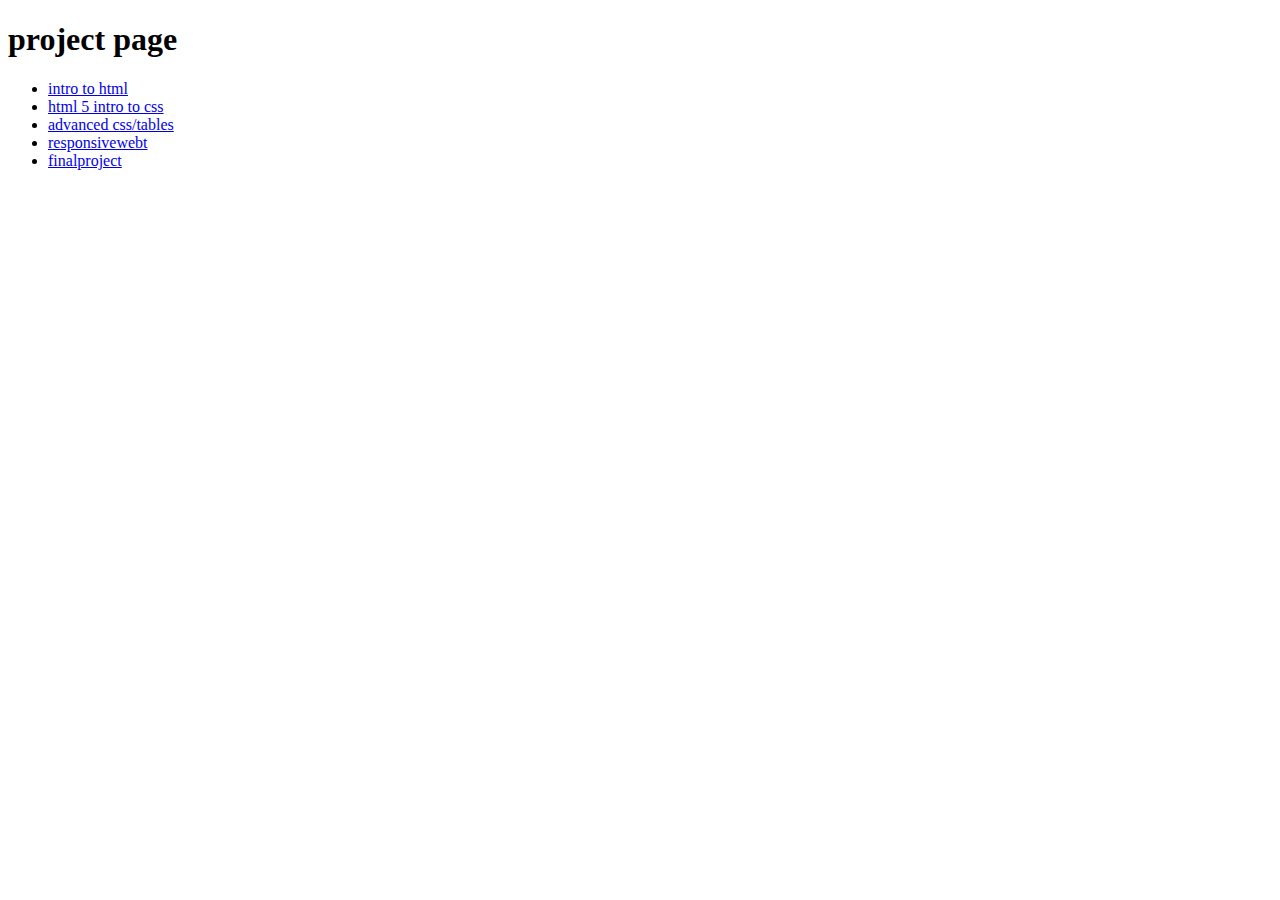
<file: index.html>
<!DOCTYPE html>
<html lang="en">
<head>
    <meta charset="UTF-8">
    <meta name="viewport" content="width=device-width, initial-scale=1.0">
    <title>webt1320 project page</title>
</head>
<body>
 <h1>project page</h1>  
 <ul>
    <li><a href="intro_to_html/index.html" target="_blank">intro to html</a></li>
    <li><a href="html5introcss/index.html" target="_blank">html 5 intro to css</a></li>
    <li><a href="advancedcss/index.html" target="_blank"> advanced css/tables</a></li>
    <li><a href="responsivewedt/" target="_blank"> responsivewebt</a></li>
    <li><a href="finalproject/index.html" target="_blank">finalproject</a></li>
 </ul> 
</body>
</html>
</file>
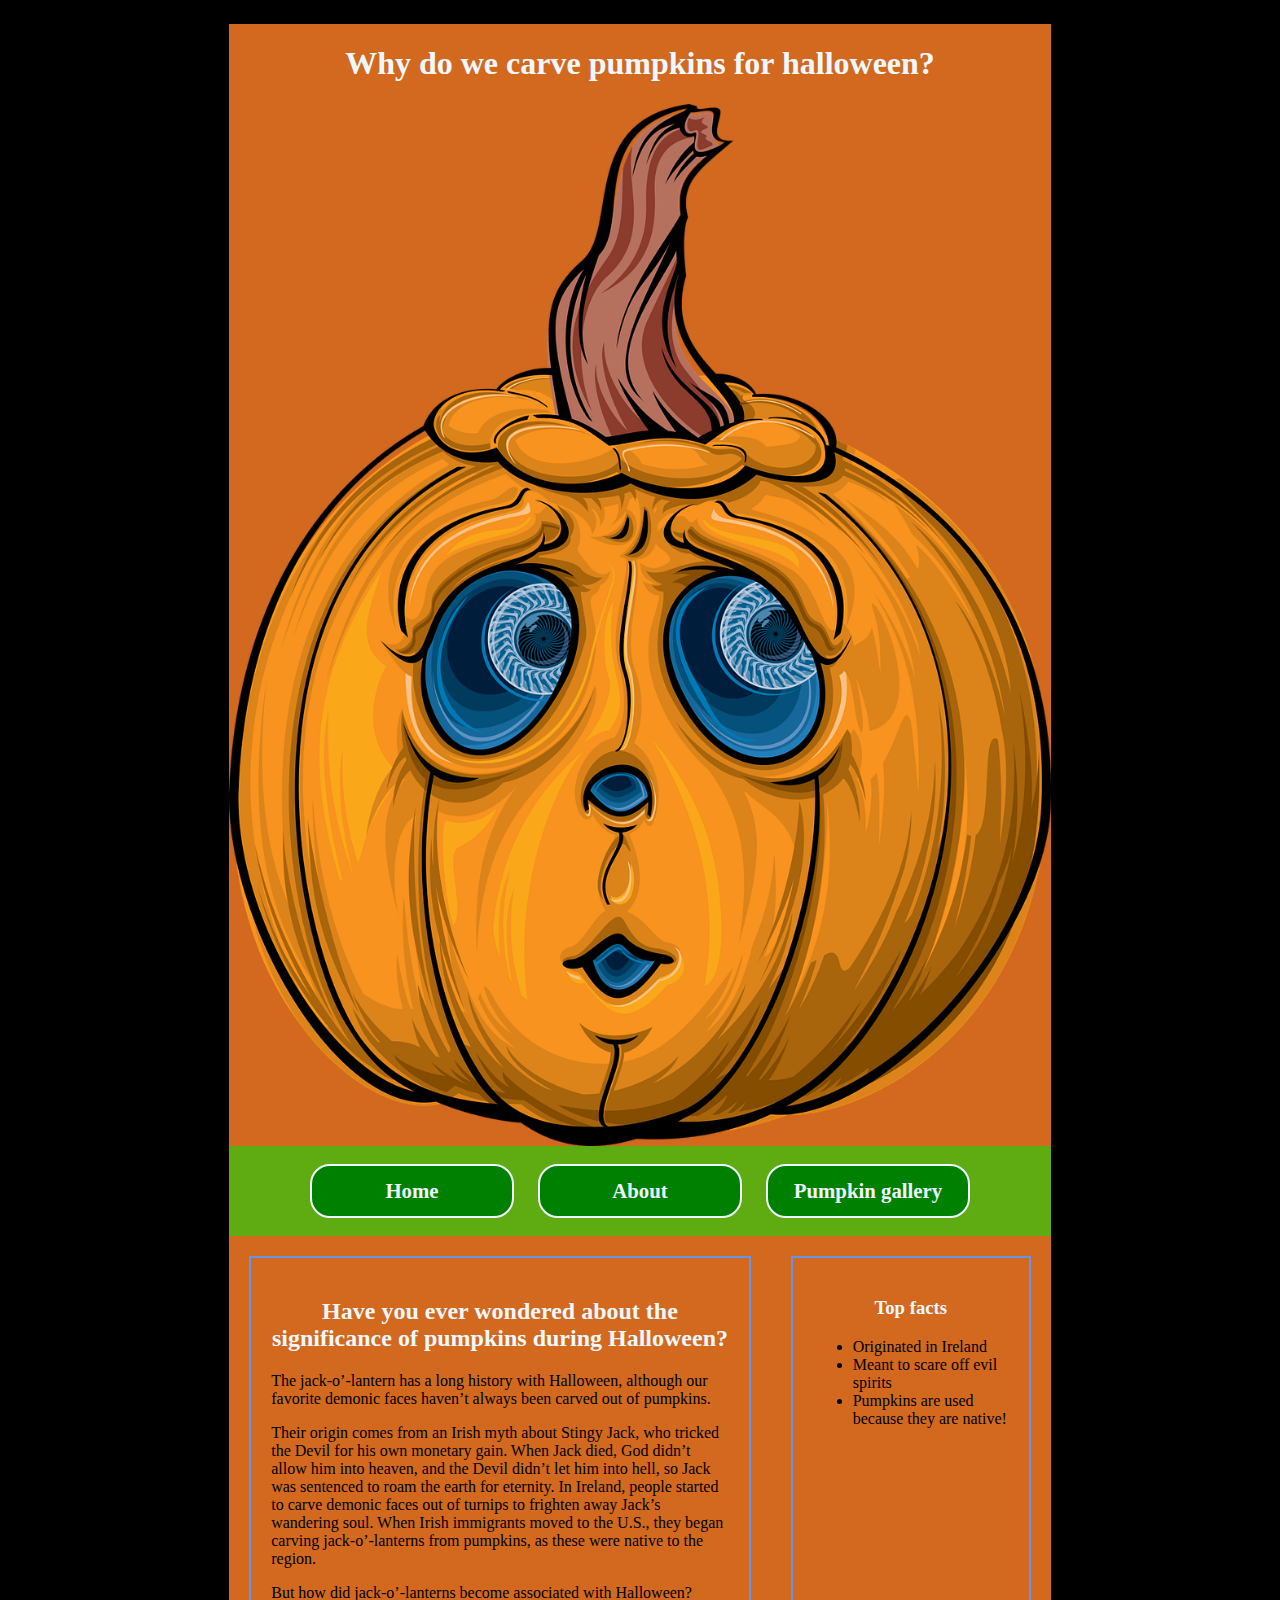
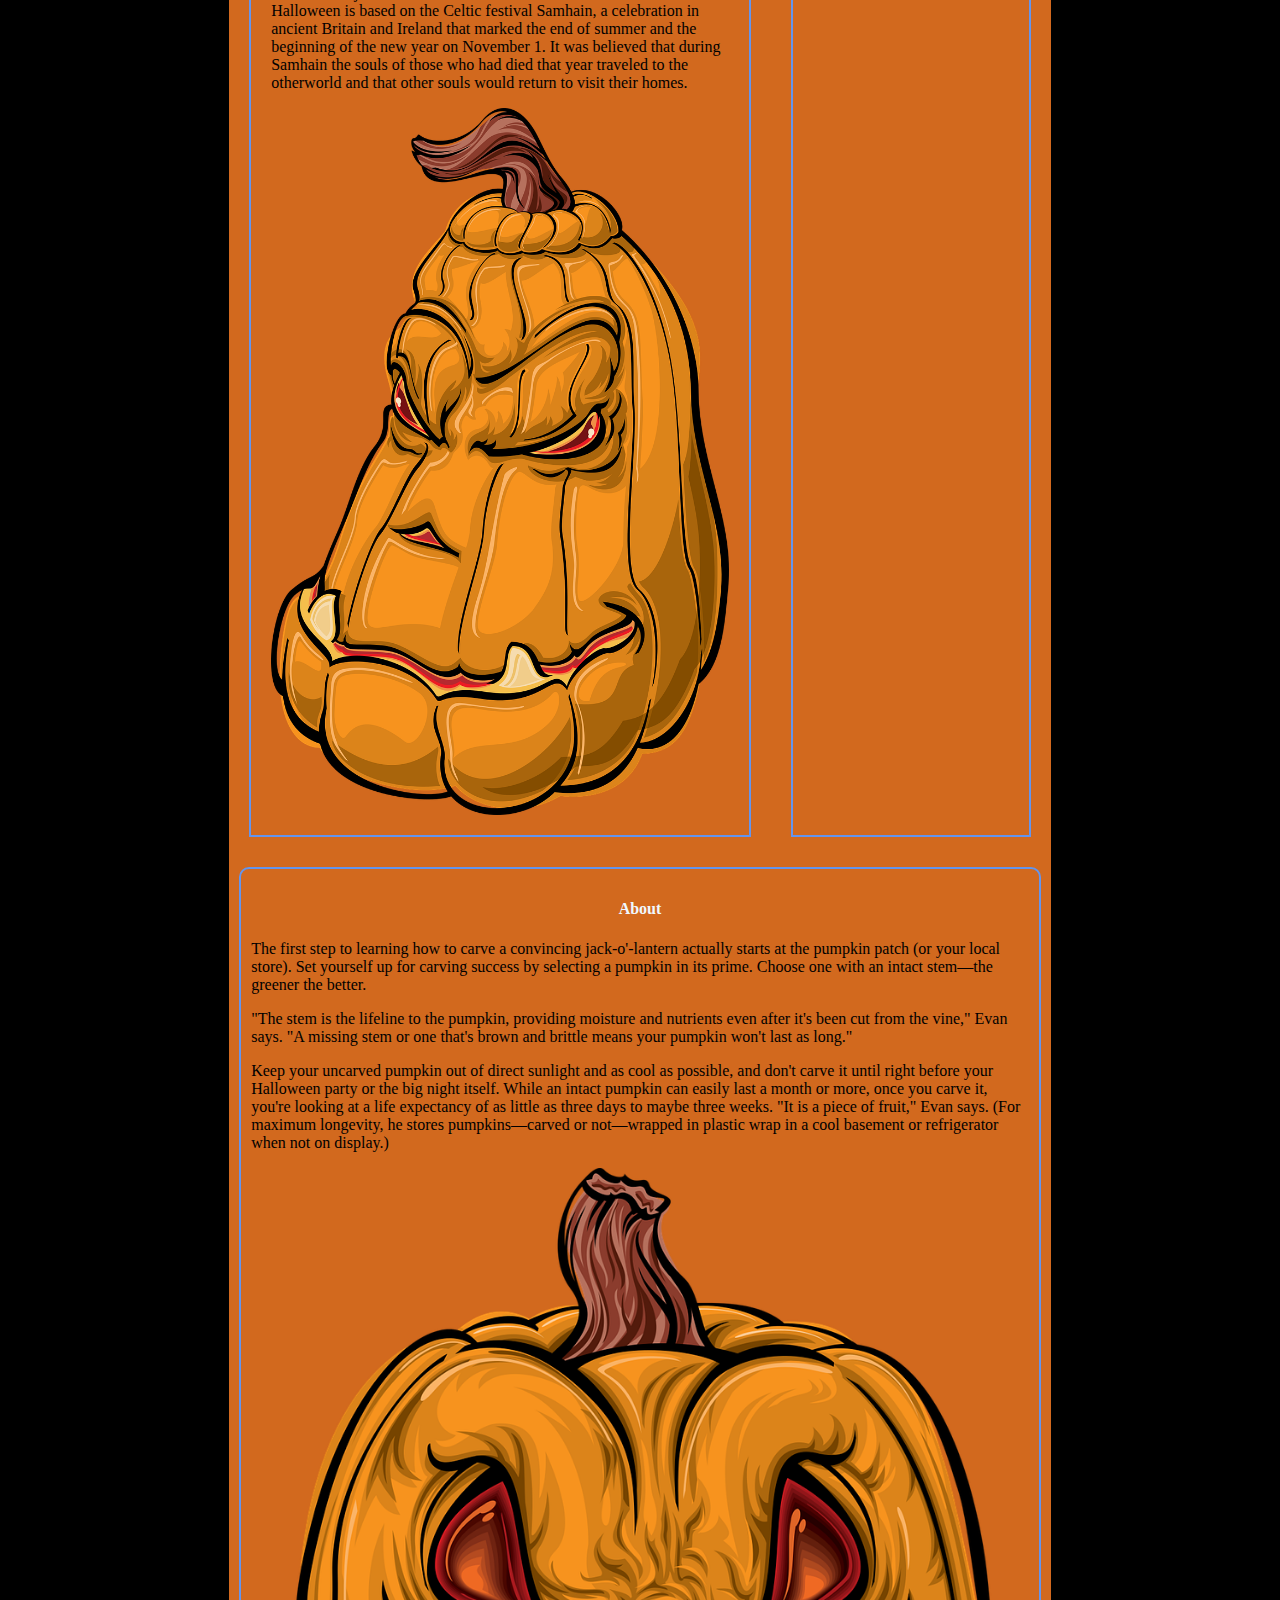
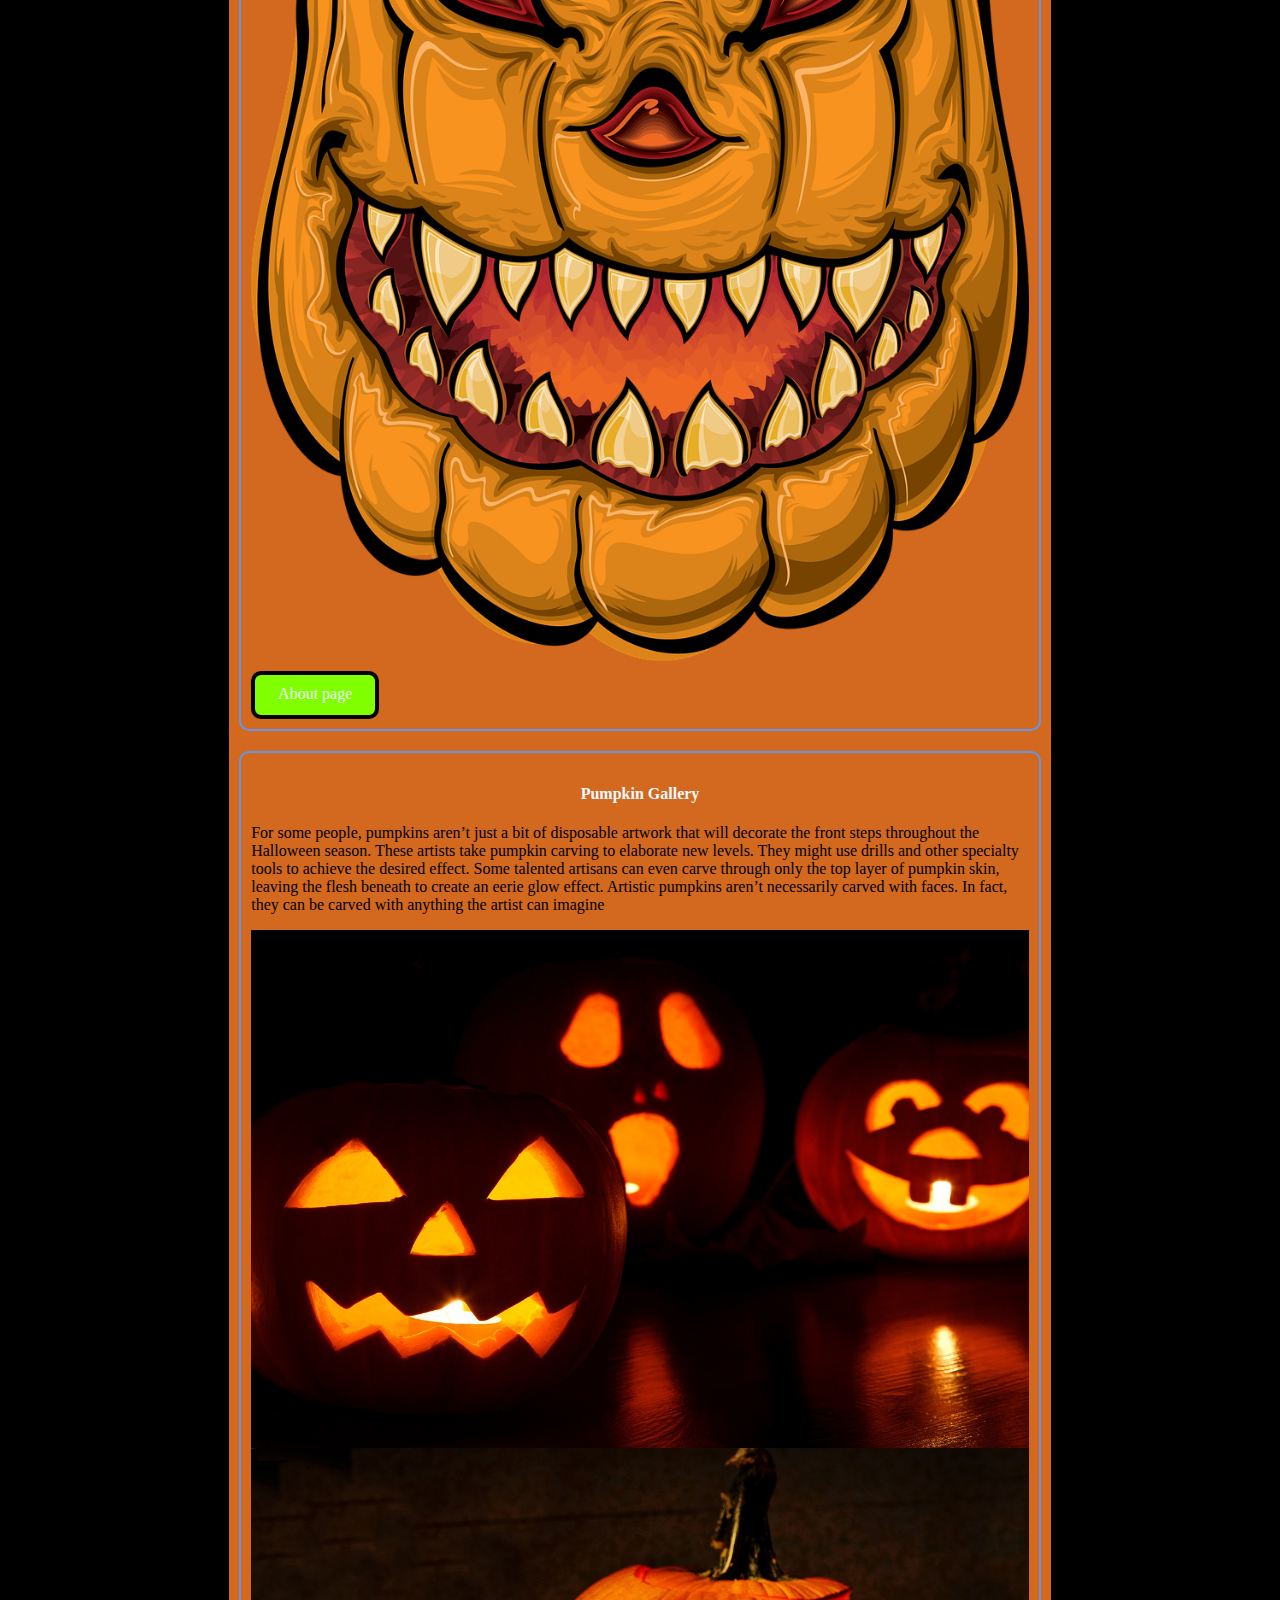
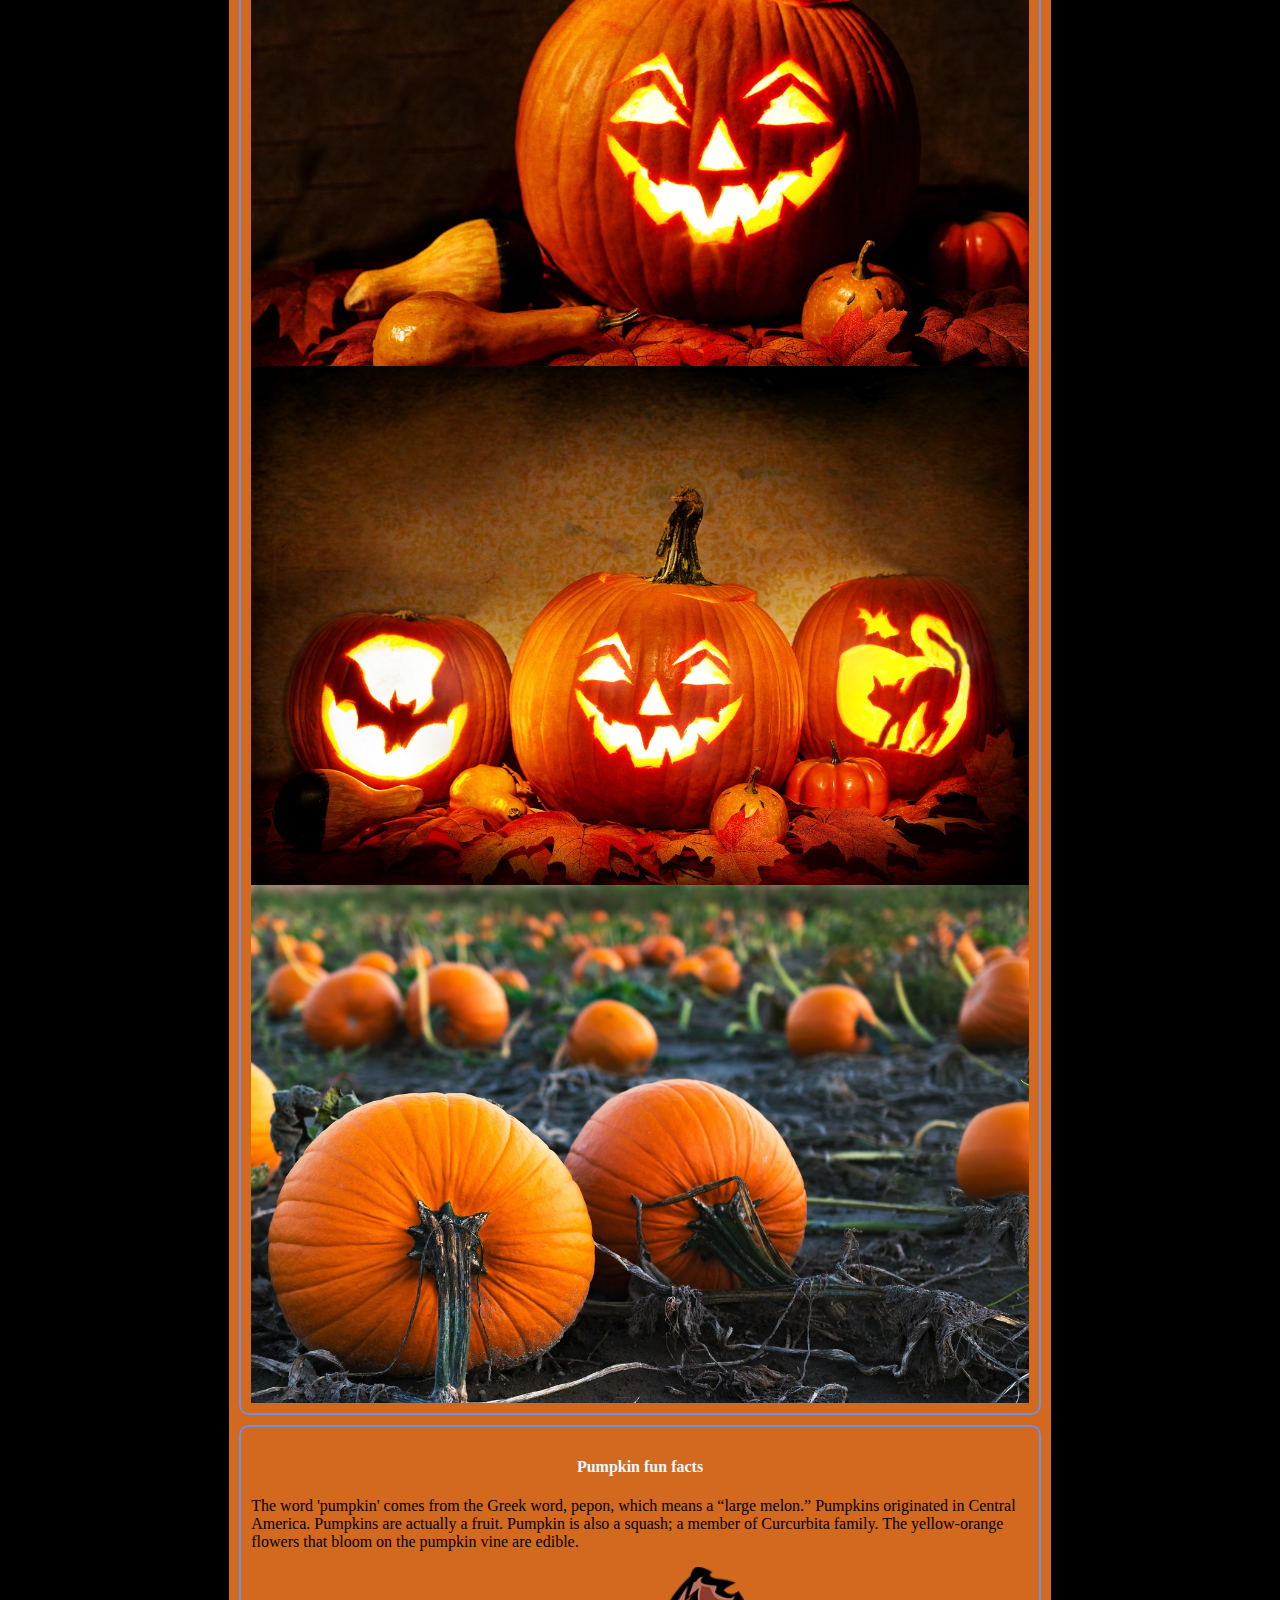
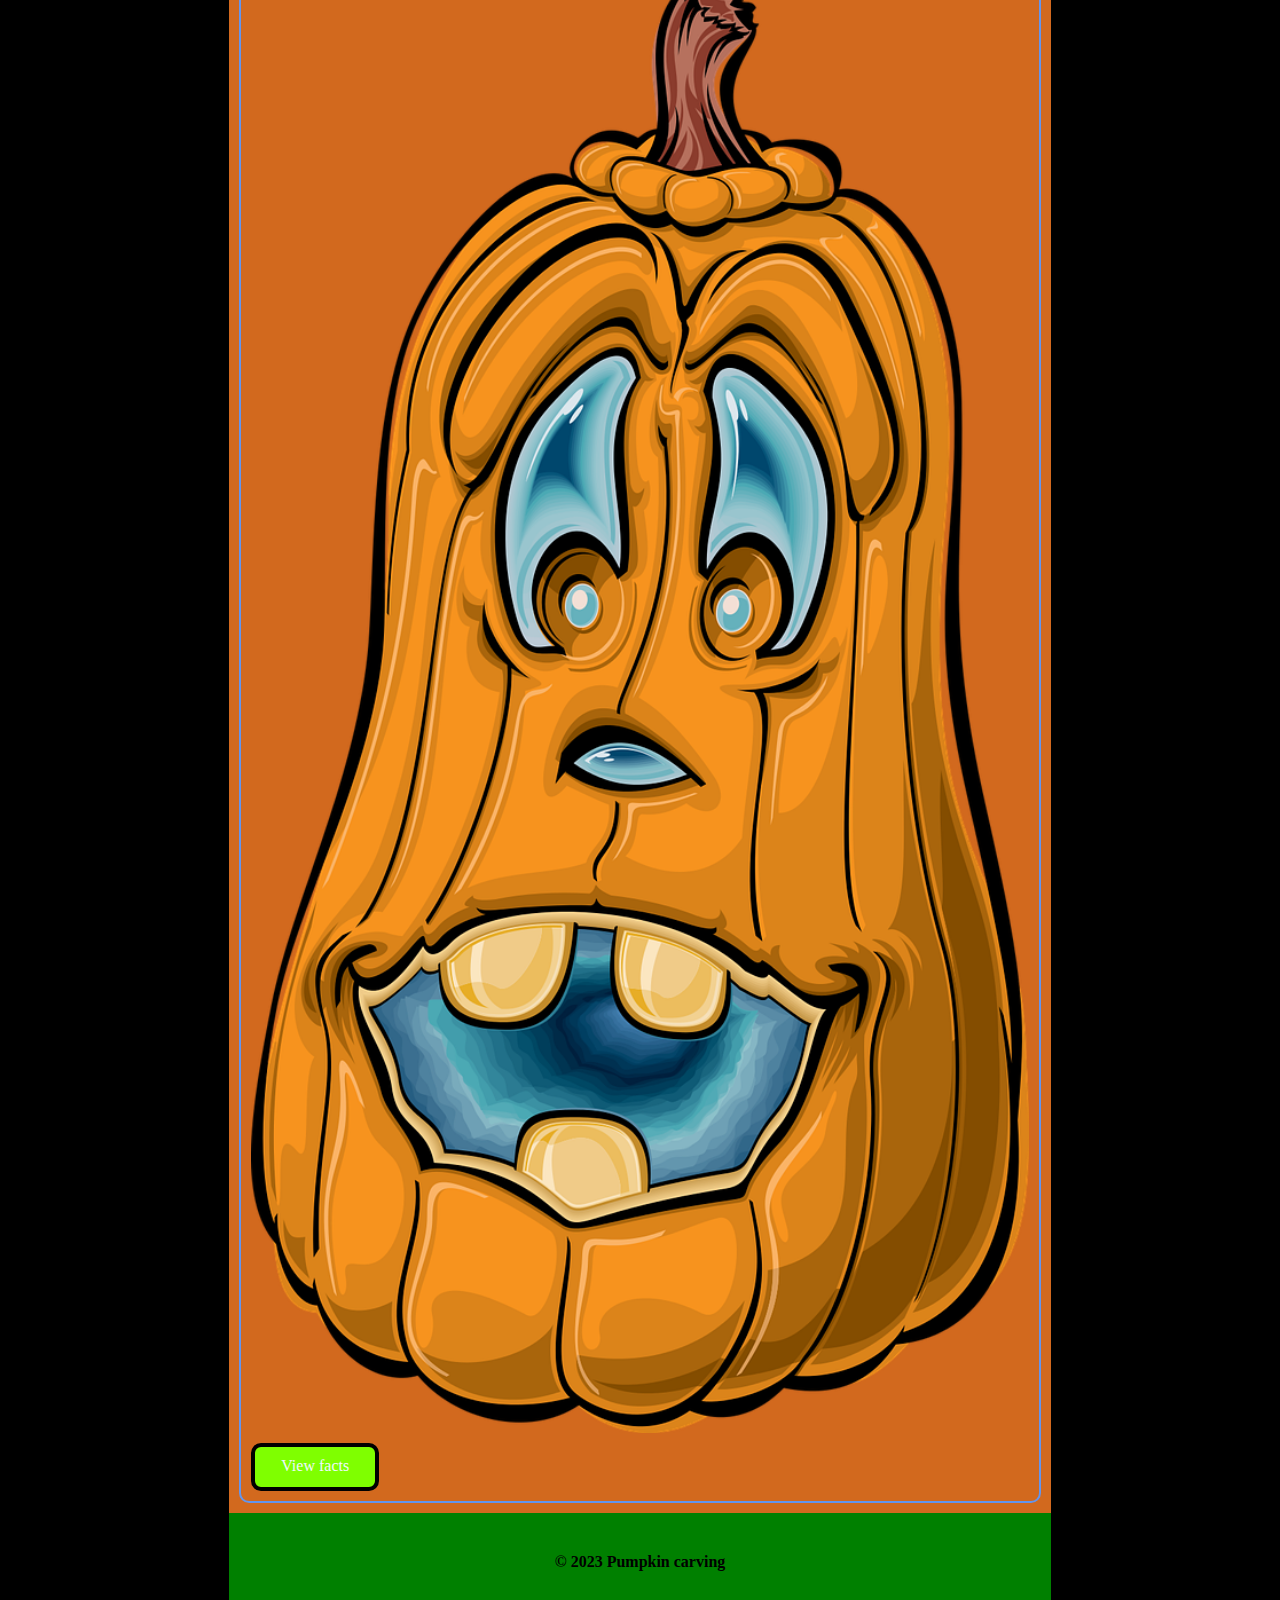
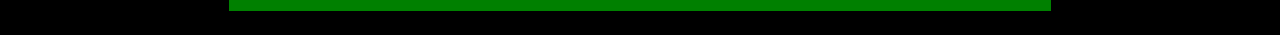
<file: advancedcss/index.html>
<!DOCTYPE html>
<html lang="en">
<head>
    <meta charset="UTF-8">
    <meta name="viewport" content="width=device-width, initial-scale=1.0">
    <title>Pumpkin carving</title>
    <link rel="stylesheet" href="css/styles.css">
</head>

<body>
 <div id="container"> 
    <header>
        <h1>Why do we carve pumpkins for halloween?</h1>
        <img src="images/cartoon-1640524_1280.png" alt="pumpkin">
    </header>
    <nav>
        <ul>
            <li><a href="index.html">Home</a></li>
            <li><a href="about.html">About</a></li>
            <li><a href="gallery.html">Pumpkin gallery</a></li>
        </ul>
    </nav>
    <main>
        <section>
            <h2>Have you ever wondered about the significance of pumpkins during Halloween?</h2>
            
            <p>The jack-o’-lantern has a long history with Halloween, although our favorite demonic faces haven’t always been carved out of pumpkins.</p>
          
            <p> Their origin comes from an Irish myth about Stingy Jack, who tricked the Devil for his own monetary gain. When Jack died, God didn’t allow him into heaven, and the Devil didn’t let him into hell, so Jack was sentenced to roam the earth for eternity. In Ireland, people started to carve demonic faces out of turnips to frighten away Jack’s wandering soul. When Irish immigrants moved to the U.S., they began carving jack-o’-lanterns from pumpkins, as these were native to the region.</p>
            
            <p>But how did jack-o’-lanterns become associated with Halloween? Halloween is based on the Celtic festival Samhain, a celebration in ancient Britain and Ireland that marked the end of summer and the beginning of the new year on November 1. It was believed that during Samhain the souls of those who had died that year traveled to the otherworld and that other souls would return to visit their homes.</p>
            <img src="images/pumpkin-1640465_1280.png" alt="pumpkin">
        </section>

        <aside>
            <h3>Top facts</h3>
            <ul>
                <li>Originated in Ireland</li>
                <li>Meant to scare off evil spirits</li>
                <li>Pumpkins are used because they are native!</li>
            </ul>
            
        </aside>
    
    </main> 
    <div id="lower_area">
        <div class="col">
            <h4>About</h4>
            
            <p>The first step to learning how to carve a convincing jack-o'-lantern actually starts at the pumpkin patch (or your local store). Set yourself up for carving success by selecting a pumpkin in its prime. Choose one with an intact stem—the greener the better.</p>
            
            <p> "The stem is the lifeline to the pumpkin, providing moisture and nutrients even after it's been cut from the vine," Evan says. "A missing stem or one that's brown and brittle means your pumpkin won't last as long."</p>
            
            <p>Keep your uncarved pumpkin out of direct sunlight and as cool as possible, and don't carve it until right before your Halloween party or the big night itself. While an intact pumpkin can easily last a month or more, once you carve it, you're looking at a life expectancy of as little as three days to maybe three weeks. "It is a piece of fruit," Evan says. (For maximum longevity, he stores pumpkins—carved or not—wrapped in plastic wrap in a cool basement or refrigerator when not on display.)</p>
            <img src="images/pumpkin-1640482_1280.png" alt="pumpkin">
            <a class="button" href="about.html">About page</a>
        </div>
    </div>

    <div class="col">
        <h4>Pumpkin Gallery</h4>
        
        <p>For some people, pumpkins aren’t just a bit of disposable artwork that will decorate the front steps throughout the Halloween season. These artists take pumpkin carving to elaborate new levels. They might use drills and other specialty tools to achieve the desired effect. Some talented artisans can even carve through only the top layer of pumpkin skin, leaving the flesh beneath to create an eerie glow effect. Artistic pumpkins aren’t necessarily carved with faces. In fact, they can be carved with anything the artist can imagine</p>
        
        <img src="images/black-2909_1280.jpg" alt="pumpkin gallery">
        <img src="images/jack-o-lantern-3735387_1280.jpg" alt="pumpkin gallery">
        <img src="images/jack-o-lanterns-3735386_1280.jpg" alt="pumpkin gallery">
        <img src="images/pumpkins-6655119_1280.jpg" alt="pumpkinpatch">

    </div>

        <div class="col">
        <h4>Pumpkin fun facts</h4>
        
        <p>The word 'pumpkin' comes from the Greek word, pepon, which means a “large melon.”
            Pumpkins originated in Central America.
            Pumpkins are actually a fruit. 
            Pumpkin is also a squash; a member of Curcurbita family.
            The yellow-orange flowers that bloom on the pumpkin vine are edible.</p>
        <img src="images/pumpkin-1640560_1280.png" alt="pumpkin">
        <a class="button" href="#">View facts</a>
    </div>
    <footer>&copy; 2023 Pumpkin carving</footer>
 </div> 
</body>
</html>
</file>
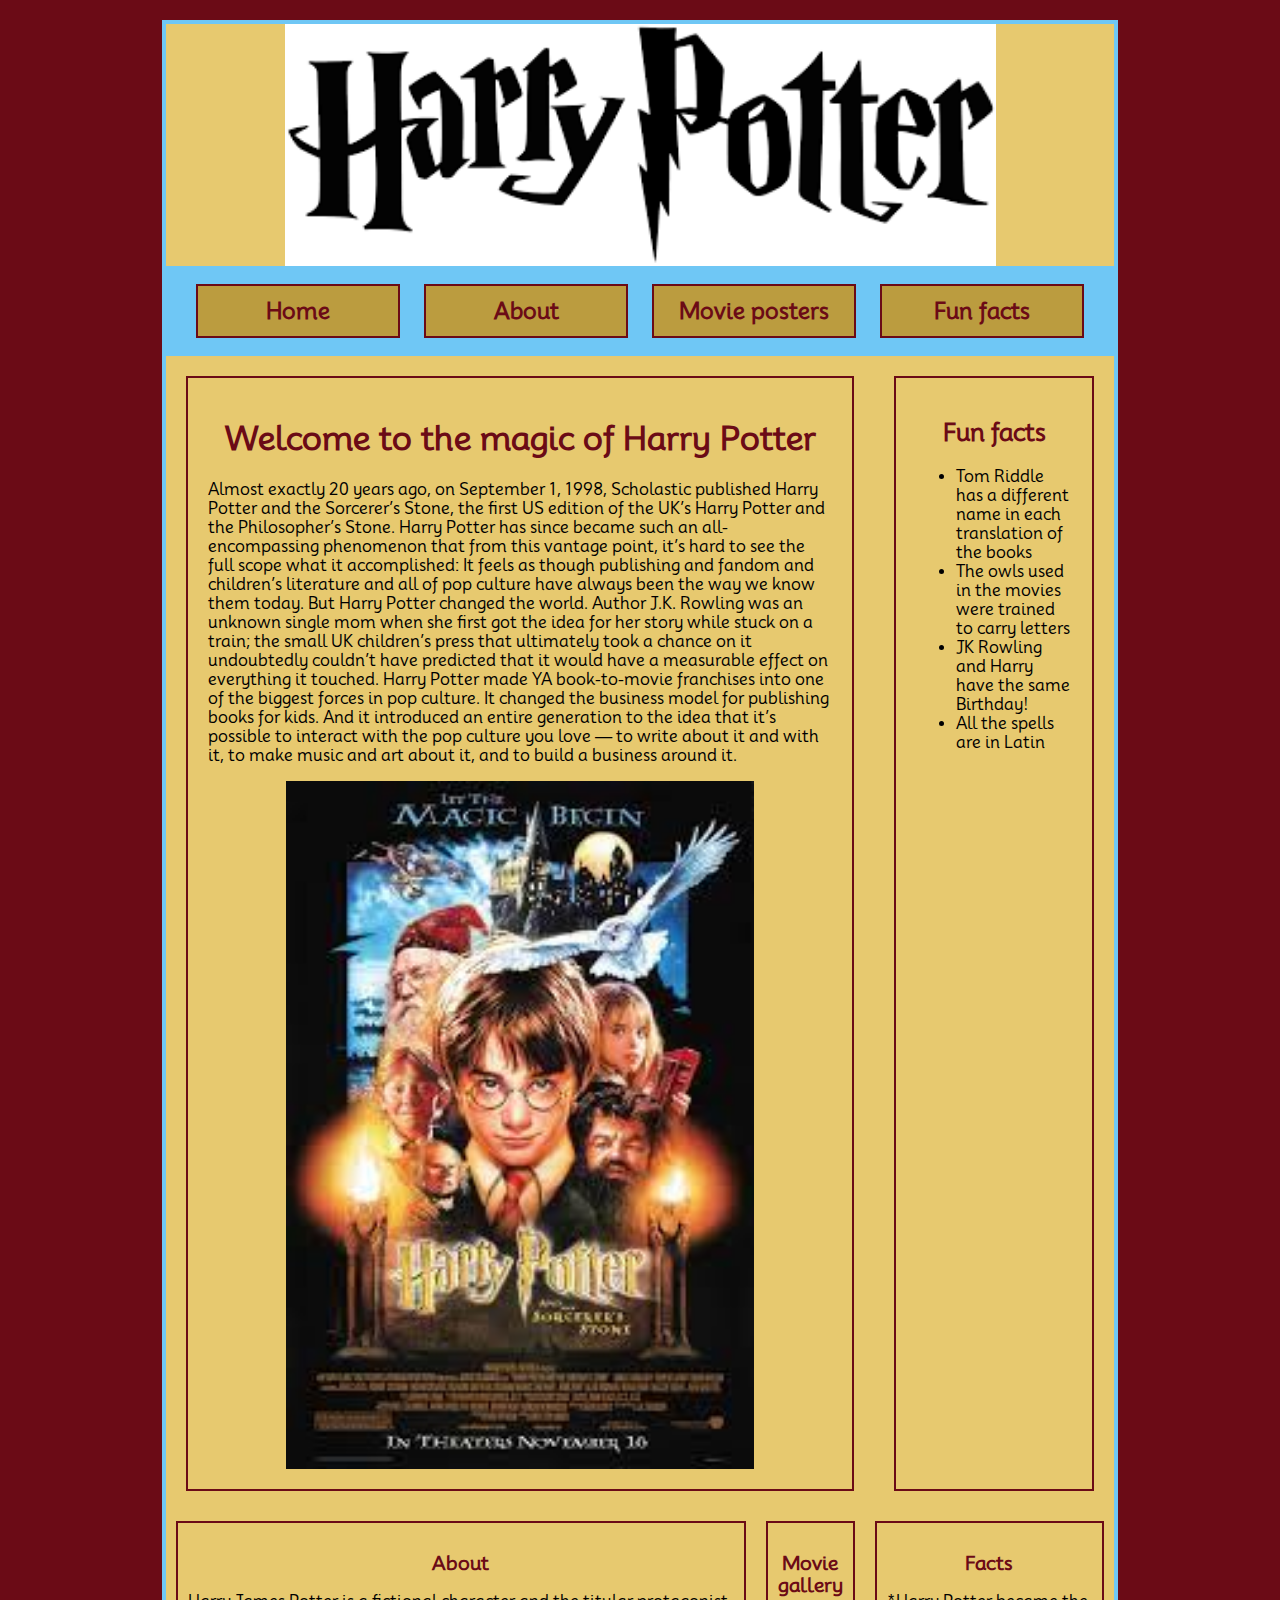
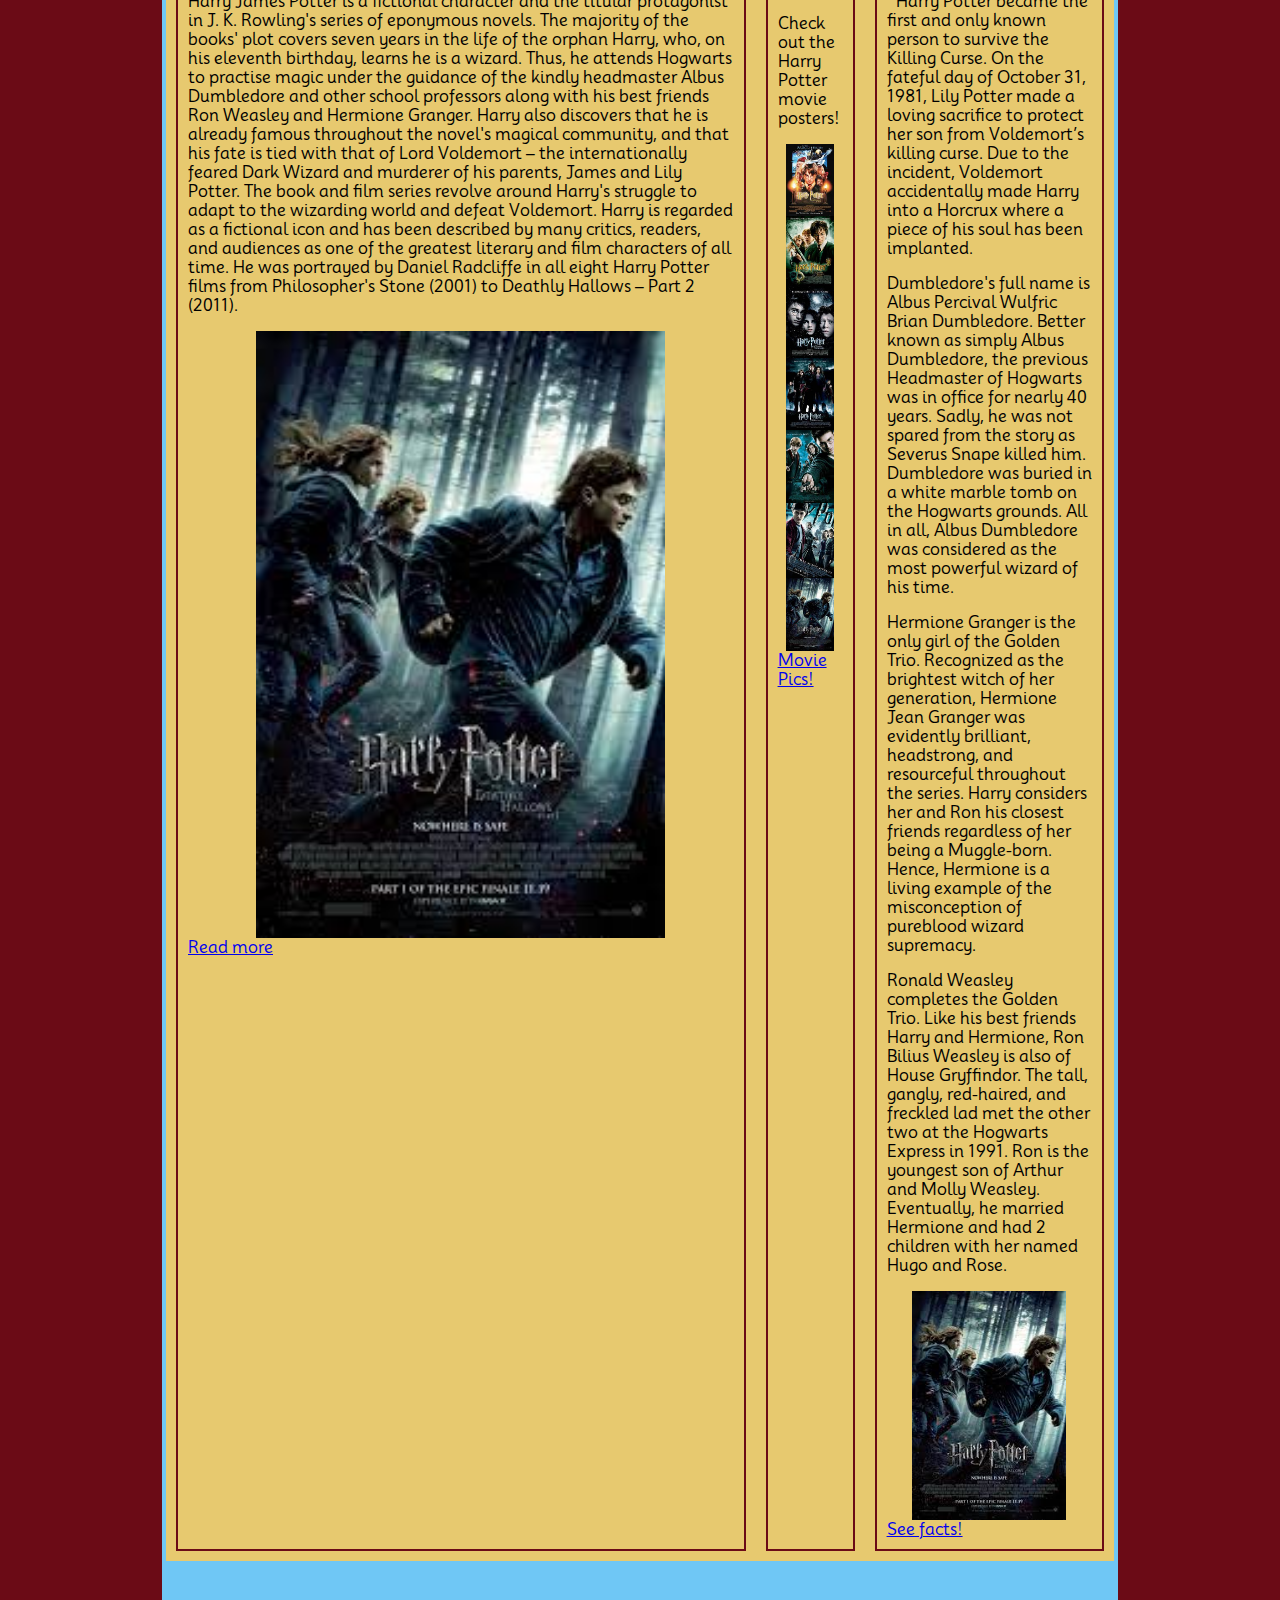
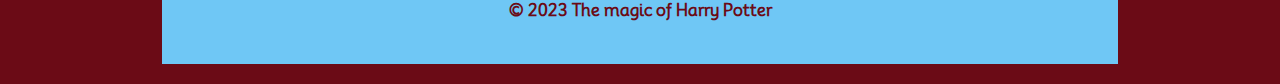
<file: finalproject/index.html>
<!DOCTYPE html>
<html lang="en">
<head>
    <meta charset="UTF-8">
    <meta name="viewport" content="width=device-width, initial-scale=1.0">
    <title>The magic of Harry Potter!</title>
    <link rel="shortcut icon" href="icons/favicon/android-chrome-192x192.png" type="image/x-icon">
    <link rel="stylesheet" href="css/styles.css">
</head>

<body>
<div id="container">
    <header>
        <img src="images/hplogo.png" alt="hp logo">
    
    </header>
    <nav>
        <ul>
            <li><a href="index.html">Home</a></li>
            <li><a href="about.html">About</a></li>
            <li><a href="gallery.html">Movie posters</a></li>
            <li><a href="funfacts.html">Fun facts</a></li>
        </ul>


    </nav>
    <main>
        <section>
            <h1>Welcome to the magic of Harry Potter</h1>
            <p>Almost exactly 20 years ago, on September 1, 1998, Scholastic published Harry Potter and the Sorcerer’s Stone, the first US edition of the UK’s Harry Potter and the Philosopher’s Stone.

                Harry Potter has since became such an all-encompassing phenomenon that from this vantage point, it’s hard to see the full scope what it accomplished: It feels as though publishing and fandom and children’s literature and all of pop culture have always been the way we know them today. But Harry Potter changed the world.
                
                Author J.K. Rowling was an unknown single mom when she first got the idea for her story while stuck on a train; the small UK children’s press that ultimately took a chance on it undoubtedly couldn’t have predicted that it would have a measurable effect on everything it touched. Harry Potter made YA book-to-movie franchises into one of the biggest forces in pop culture. It changed the business model for publishing books for kids. And it introduced an entire generation to the idea that it’s possible to interact with the pop culture you love — to write about it and with it, to make music and art about it, and to build a business around it.</p>

                <img src="images/hp1.jpeg" alt="hp1">
        </section>
        <aside>
            <h2>Fun facts</h2>
            <ul>
                <li>Tom Riddle has a different name in each translation of the books</li>
                <li>The owls used in the movies were trained to carry letters</li>
                <li>JK Rowling and Harry have the same Birthday!</li>
                <li>All the spells are in Latin</li>
            </ul>
        </aside>
    </main>
    <div id="lower_area">
        <div class="col">
            <h3>About</h3>
            <p>Harry James Potter is a fictional character and the titular protagonist in J. K. Rowling's series of eponymous novels. The majority of the books' plot covers seven years in the life of the orphan Harry, who, on his eleventh birthday, learns he is a wizard. Thus, he attends Hogwarts to practise magic under the guidance of the kindly headmaster Albus Dumbledore and other school professors along with his best friends Ron Weasley and Hermione Granger. Harry also discovers that he is already famous throughout the novel's magical community, and that his fate is tied with that of Lord Voldemort – the internationally feared Dark Wizard and murderer of his parents, James and Lily Potter. The book and film series revolve around Harry's struggle to adapt to the wizarding world and defeat Voldemort.

                Harry is regarded as a fictional icon and has been described by many critics, readers, and audiences as one of the greatest literary and film characters of all time. He was portrayed by Daniel Radcliffe in all eight Harry Potter films from Philosopher's Stone (2001) to Deathly Hallows – Part 2 (2011).</p>
                <img src="images/hp7.jpeg" alt="hp7">
                <a class="buttom" href="about.html">Read more</a>
        </div>
        <div class="col">
            <h3>Movie gallery</h3>
            <p>Check out the Harry Potter movie posters!</p>
                <img src="images/hp1.jpeg" alt="hp1">
                <img src="images/hp2.jpeg" alt="hp2">
                <img src="images/hp3.jpeg" alt="hp3">
                <img src="images/hp4.jpeg" alt="hp4">
                <img src="images/hp5.jpeg" alt="hp5">
                <img src="images/hp6.jpeg" alt="hp6">
                <img src="images/hp7.jpeg" alt="hp7">
                <a class="buttom" href="gallery.html">Movie Pics!</a>
        </div>
        <div class="col">
            <h3>Facts</h3>
            <p>*Harry Potter became the first and only known person to survive the Killing Curse.
                On the fateful day of October 31, 1981, Lily Potter made a loving sacrifice to protect her son from Voldemort’s killing curse. Due to the incident, Voldemort accidentally made Harry into a Horcrux where a piece of his soul has been implanted.</p>
            <p>Dumbledore's full name is Albus Percival Wulfric Brian Dumbledore.
                Better known as simply Albus Dumbledore, the previous Headmaster of Hogwarts was in office for nearly 40 years. Sadly, he was not spared from the story as Severus Snape killed him. Dumbledore was buried in a white marble tomb on the Hogwarts grounds. All in all, Albus Dumbledore was considered as the most powerful wizard of his time.</p>

            <p>Hermione Granger is the only girl of the Golden Trio.
                Recognized as the brightest witch of her generation, Hermione Jean Granger was evidently brilliant, headstrong, and resourceful throughout the series. Harry considers her and Ron his closest friends regardless of her being a Muggle-born. Hence, Hermione is a living example of the misconception of pureblood wizard supremacy.</p>
                
            <p>Ronald Weasley completes the Golden Trio.
                Like his best friends Harry and Hermione, Ron Bilius Weasley is also of House Gryffindor. The tall, gangly, red-haired, and freckled lad met the other two at the Hogwarts Express in 1991. Ron is the youngest son of Arthur and Molly Weasley. Eventually, he married Hermione and had 2 children with her named Hugo and Rose.</p>    
                <img src="images/hp7.jpeg" alt="hp7">
                <a class="buttom" href="facts.html">See facts!</a>
        </div>
    </div>
    <footer>&copy; 2023 The magic of Harry Potter</footer>
    
</div>    
</body>

</html>
</file>
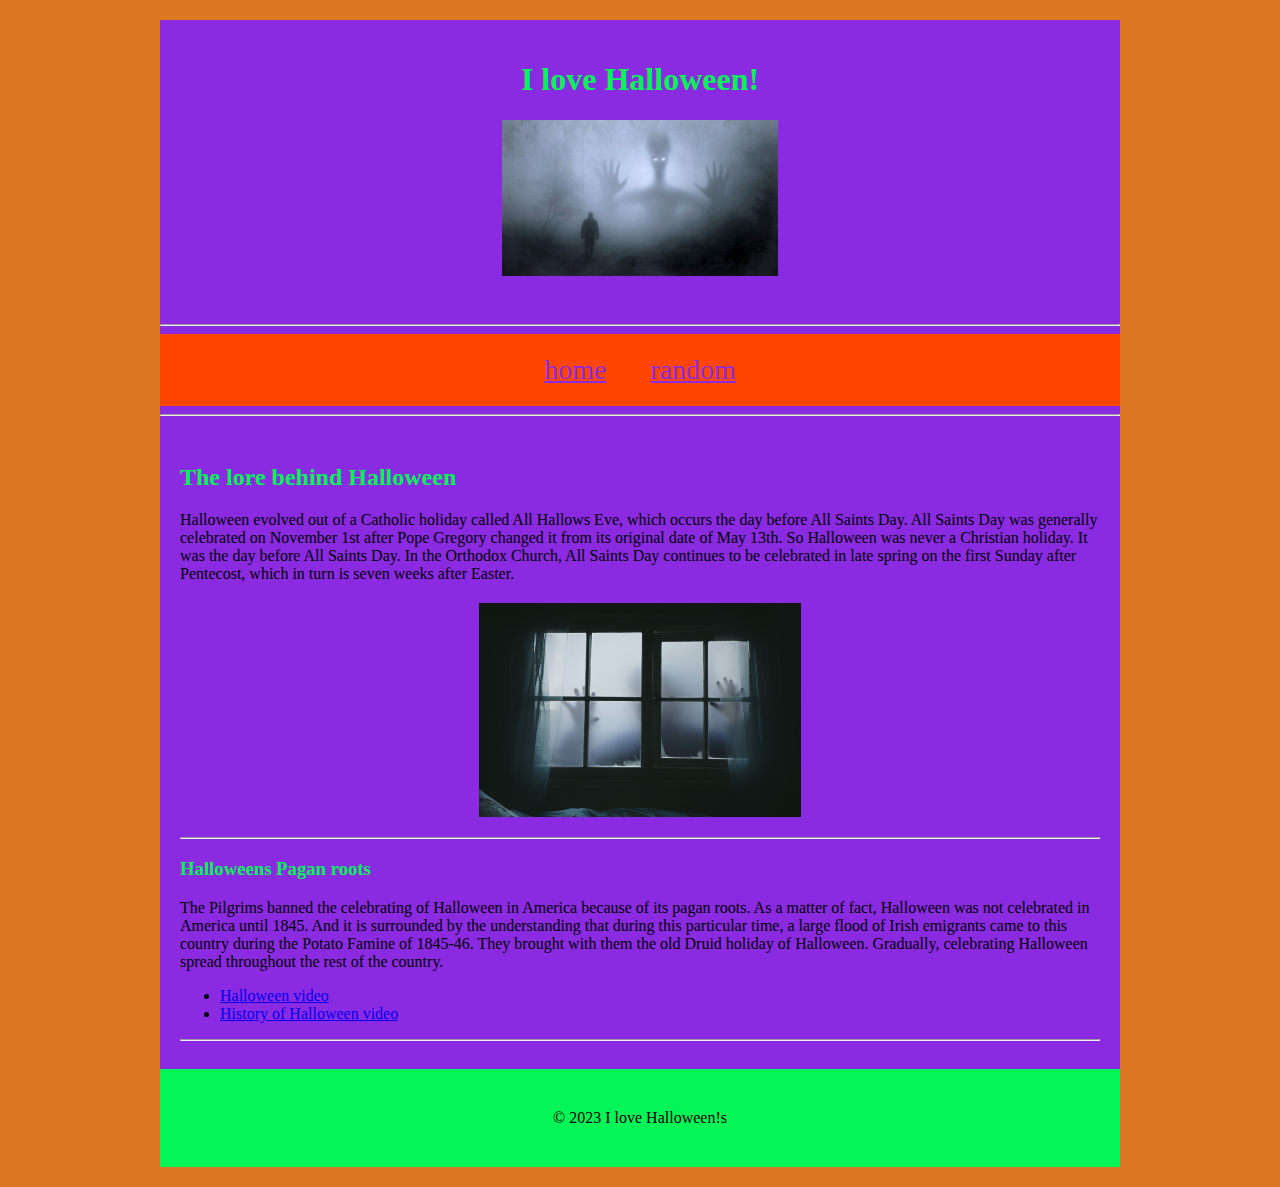
<file: html5introcss/index.html>
<!DOCTYPE html>
<html lang="en">
<head>
    <meta charset="UTF-8">
    <meta name="viewport" content="width=device-width, initial-scale=1.0">
    <title>HTML5 and introdution to CSS</title>
    <link rel="stylesheet" href="CSS/styles.css">
</head>
<body>
    <header>
        <h1>I love Halloween!</h1>
        <img src="images/fantasy-2847724_1280.jpg" alt="CSS fantasy">
 
    </header>
    <hr>

    <nav>
        <a href="index.html">home</a>
        <a href="random.html">random</a>
    </nav>
    <hr>

    <main>
        <h2>The lore behind Halloween</h2>
        <p>Halloween evolved out of a Catholic holiday called All Hallows Eve, which occurs the day before All Saints Day. All Saints Day was generally celebrated on November 1st after Pope Gregory changed it from its original date of May 13th. So Halloween was never a Christian holiday. It was the day before All Saints Day. In the Orthodox Church, All Saints Day continues to be celebrated in late spring on the first Sunday after Pentecost, which in turn is seven weeks after Easter.</p>
        <img src="images/halloween-4537430_1280.jpg" alt="halloween">
        <hr>

        <h3>Halloweens Pagan roots</h3>

        <p>The Pilgrims banned the celebrating of Halloween in America because of its pagan roots. As a matter of fact, Halloween was not celebrated in America until 1845. And it is surrounded by the understanding that during this particular time, a large flood of Irish emigrants came to this country during the Potato Famine of 1845-46. They brought with them the old Druid holiday of Halloween. Gradually, celebrating Halloween spread throughout the rest of the country.</p>
        <ul>
            <li><a href="https://www.youtube.com/watch?v=R-VRAemIvbI" target="_blank">Halloween video</a></li>
           
            <li><a href="https://www.youtube.com/watch?v=UyOqOa440l4" target="_blank">History of Halloween video</a></li>
        </ul>
        <hr>
    </main>

    <footer>&copy; 2023 I love Halloween!s</footer>
    
</body>
</html>
</file>
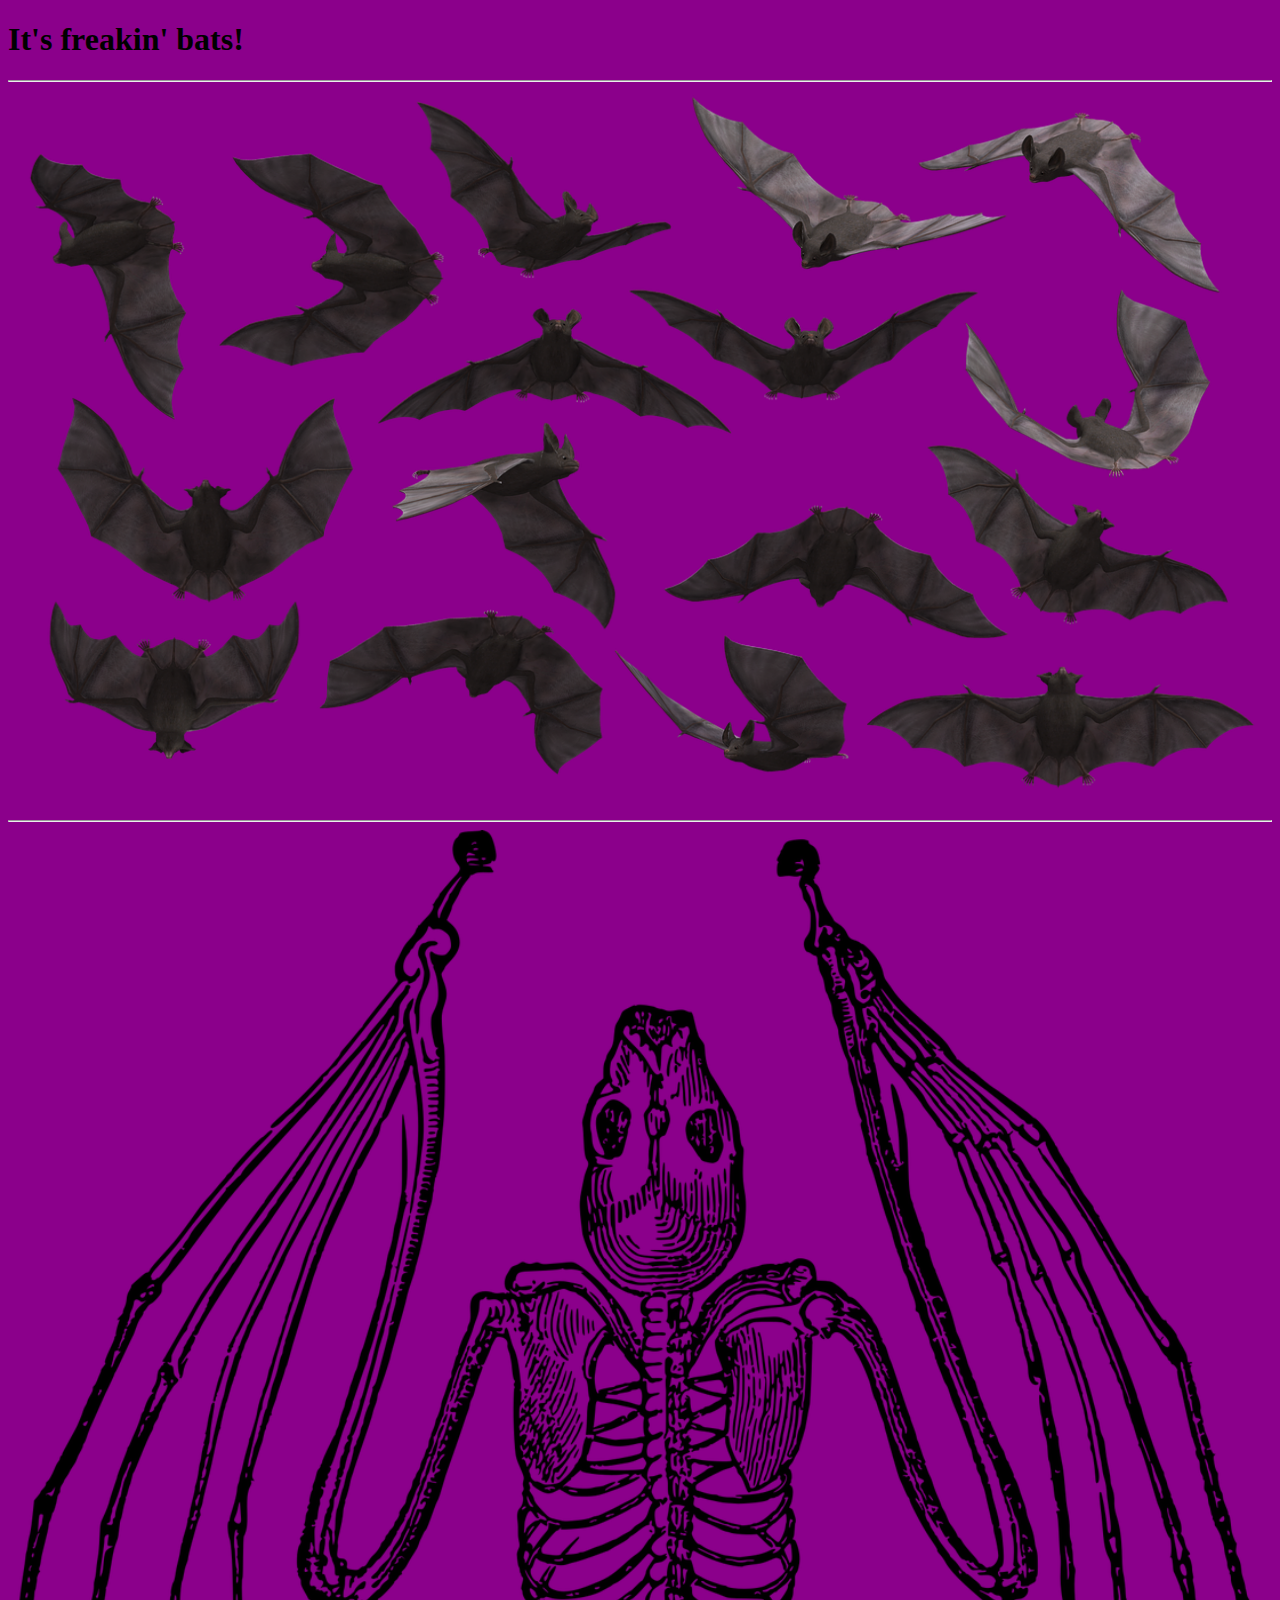
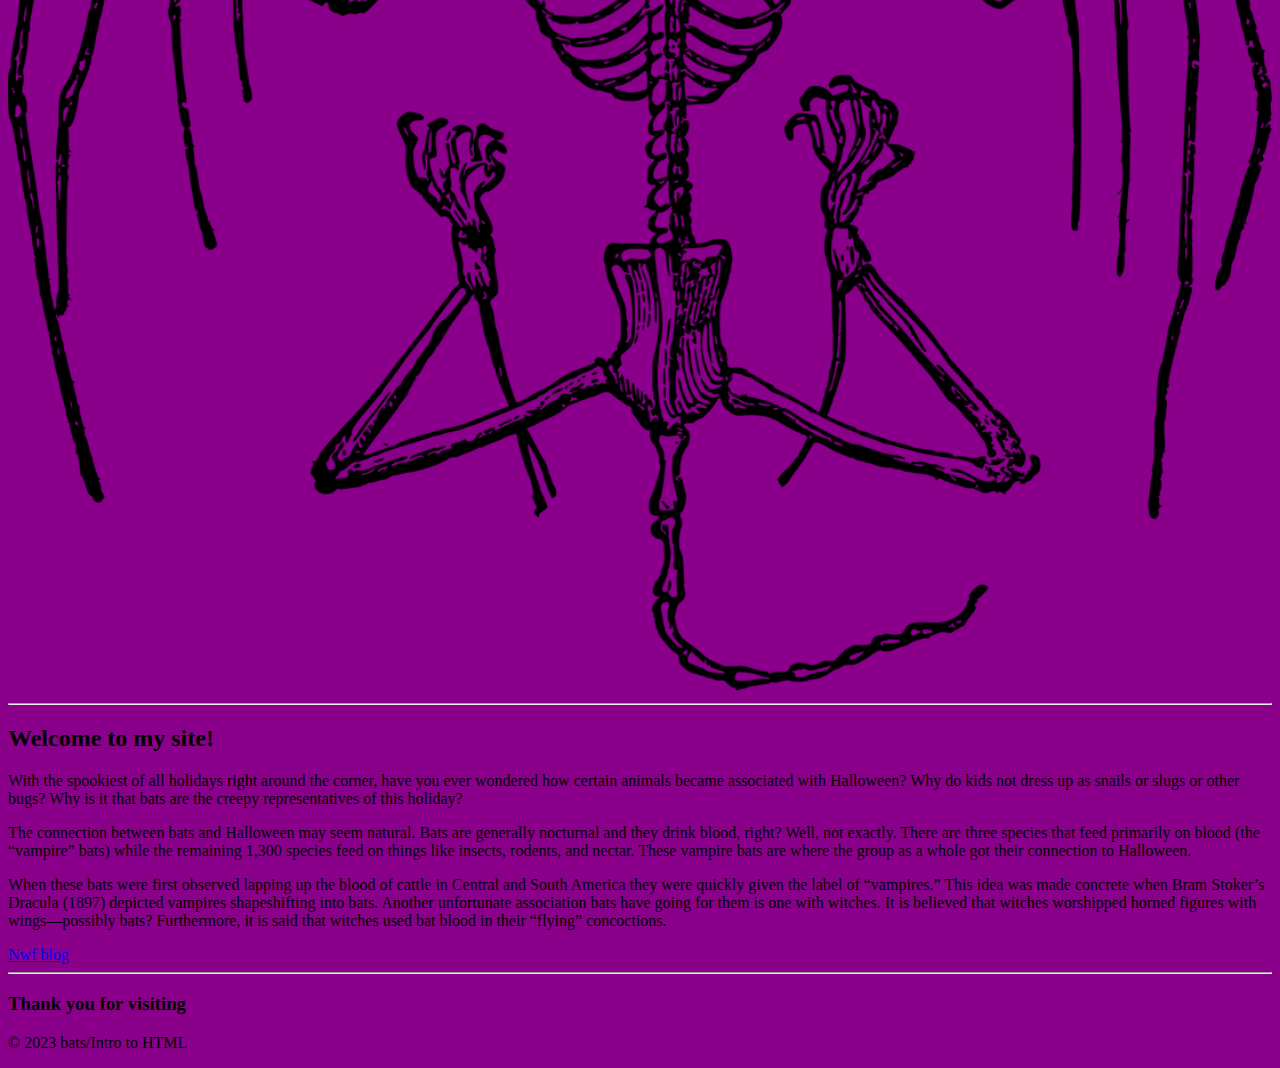
<file: intro_to_html/index.html>
<!DOCTYPE html>
<html lang="en">

<head>
    <meta charset="UTF-8">
    <meta name="viewport" content="width=device-width, initial-scale=1.0">
    <title>bats/intro to html</title>
    <style>
        body{
            background-color: darkmagenta;
        }
        img {
            width: 100%;
        }


    </style>
</head>
<body>

<h1>It's freakin' bats!</h1>


    <hr>
<img src="images/flyingbats.png" alt="flying bats">
<hr>

<img src="images/bat2.png" alt="bat2">
<hr>
<h2>Welcome to my site!</h2>

<p>With the spookiest of all holidays right around the corner, have you ever wondered how certain animals became associated with Halloween? Why do kids not dress up as snails or slugs or other bugs? Why is it that bats are the creepy representatives of this holiday?
</p>

<p>The connection between bats and Halloween may seem natural. Bats are generally nocturnal and they drink blood, right? Well, not exactly. There are three species that feed primarily on blood (the “vampire” bats) while the remaining 1,300 species feed on things like insects, rodents, and nectar. These vampire bats are where the group as a whole got their connection to Halloween.</p>

<p>When these bats were first observed lapping up the blood of cattle in Central and South America they were quickly given the label of “vampires.” This idea was made concrete when Bram Stoker’s Dracula (1897) depicted vampires shapeshifting into bats. Another unfortunate association bats have going for them is one with witches. It is believed that witches worshipped horned figures with wings—possibly bats? Furthermore, it is said that witches used bat blood in their “flying” concoctions.</p>

<a href="https://blog.nwf.org/2022/10/why-are-bats-owls-toads-and-crows-associated-with-halloween/" target="_blank">Nwf blog</a>
<hr>
<h3>Thank you for visiting</h3>


<p>&copy; 2023 bats/Intro to HTML</p>

</body>
</html>
</file>
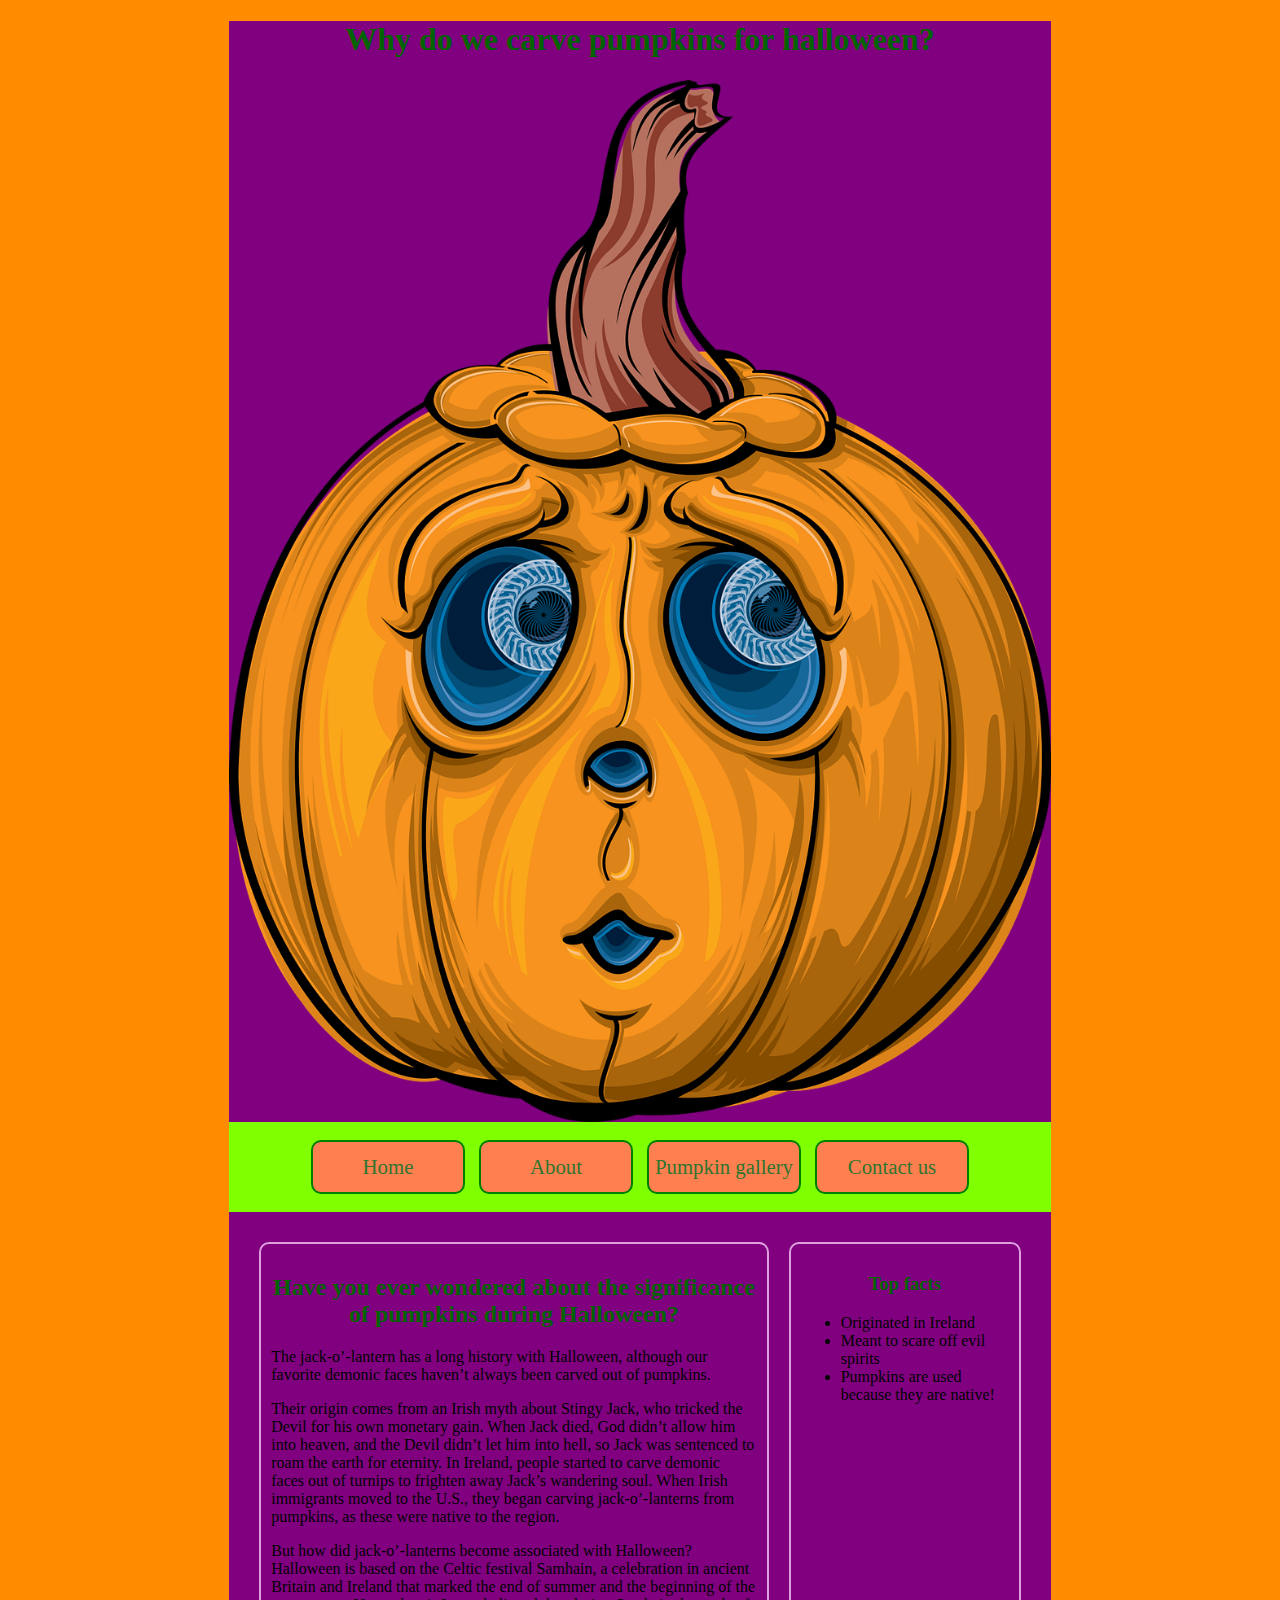
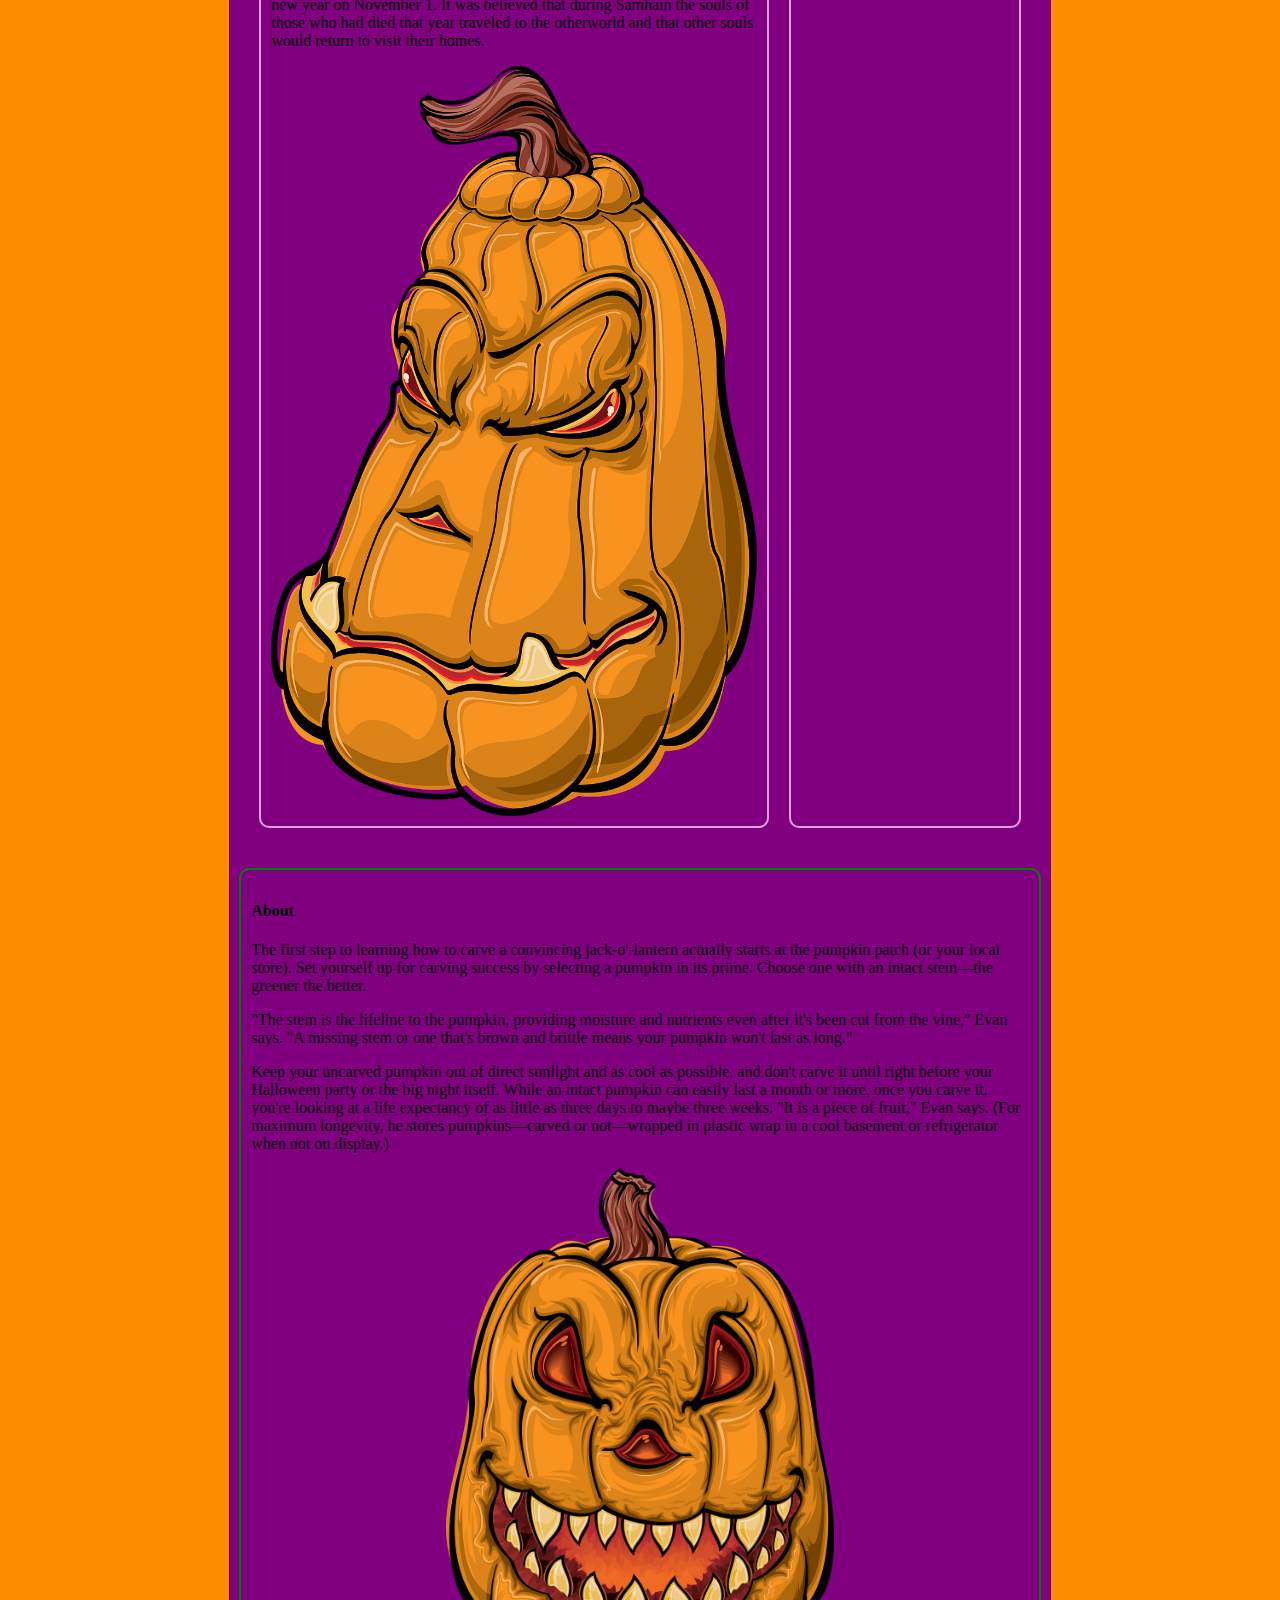
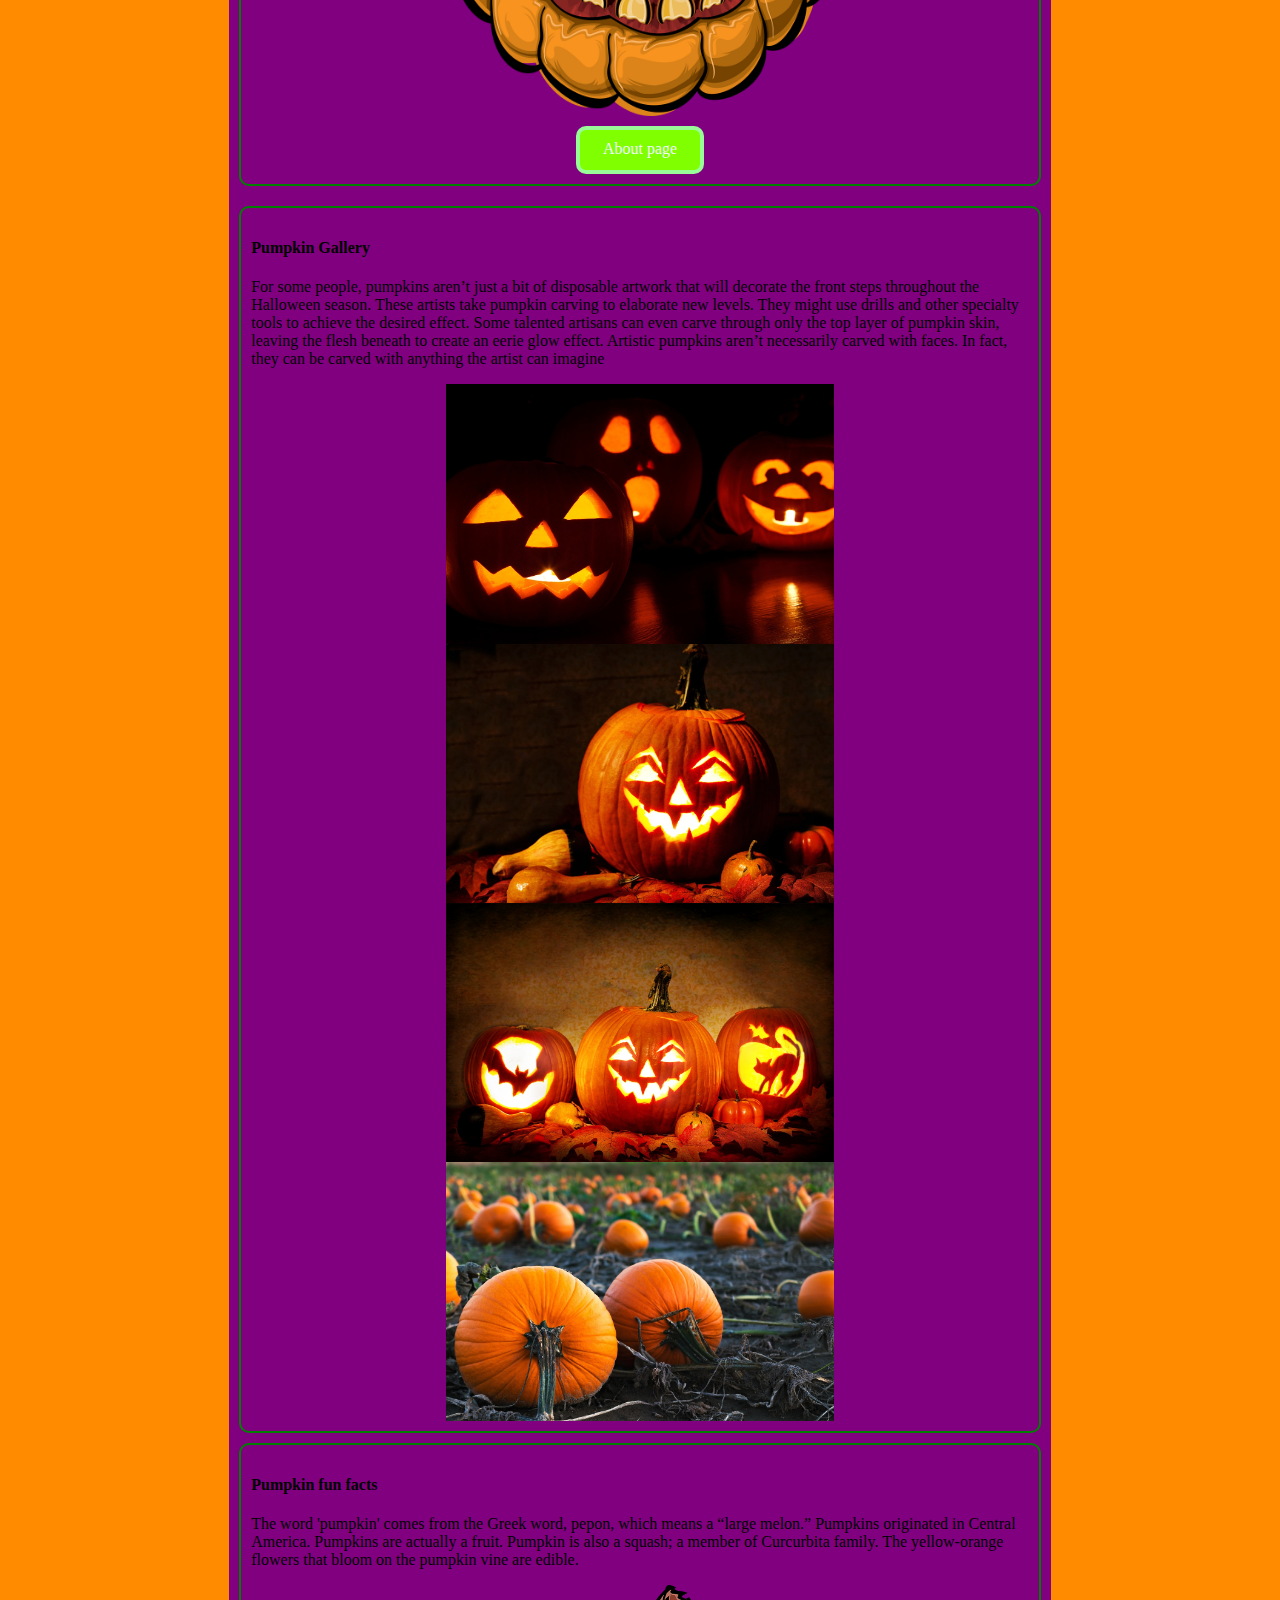
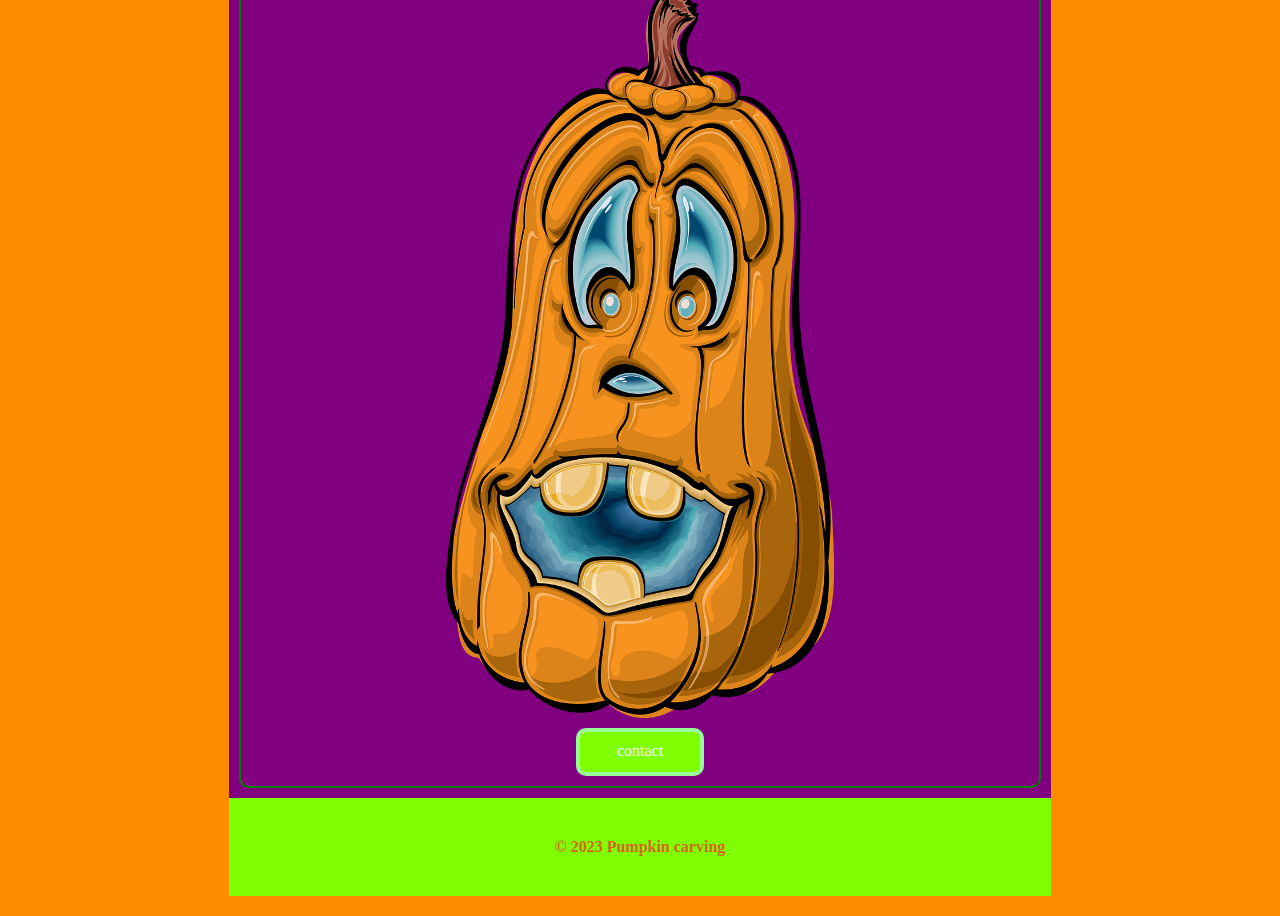
<file: responsivewedt/index.html>
<!DOCTYPE html>
<html lang="en">
<head>
    <meta charset="UTF-8">
    <meta name="viewport" content="width=device-width, initial-scale=1.0">
    <title>Pumpkin carving</title>
    <link rel="stylesheet" href="css/styles.css">
</head>

<body>
 <div id="container"> 
    <header>
        <h1>Why do we carve pumpkins for halloween?</h1>
        <img src="images/cartoon-1640524_1280.png" alt="pumpkin">
    </header>
    <nav>
        <ul>
            <li><a href="index.html">Home</a></li>
            <li><a href="about.html">About</a></li>
            <li><a href="gallery.html">Pumpkin gallery</a></li>
            <li><a href="contact.html">Contact us</a></li>
        </ul>
    </nav>
    <main>
        <section>
            <h2>Have you ever wondered about the significance of pumpkins during Halloween?</h2>
            
            <p>The jack-o’-lantern has a long history with Halloween, although our favorite demonic faces haven’t always been carved out of pumpkins.</p>
          
            <p> Their origin comes from an Irish myth about Stingy Jack, who tricked the Devil for his own monetary gain. When Jack died, God didn’t allow him into heaven, and the Devil didn’t let him into hell, so Jack was sentenced to roam the earth for eternity. In Ireland, people started to carve demonic faces out of turnips to frighten away Jack’s wandering soul. When Irish immigrants moved to the U.S., they began carving jack-o’-lanterns from pumpkins, as these were native to the region.</p>
            
            <p>But how did jack-o’-lanterns become associated with Halloween? Halloween is based on the Celtic festival Samhain, a celebration in ancient Britain and Ireland that marked the end of summer and the beginning of the new year on November 1. It was believed that during Samhain the souls of those who had died that year traveled to the otherworld and that other souls would return to visit their homes.</p>
            <img src="images/pumpkin-1640465_1280.png" alt="pumpkin">
        </section>

        <aside>
            <h3>Top facts</h3>
            <ul>
                <li>Originated in Ireland</li>
                <li>Meant to scare off evil spirits</li>
                <li>Pumpkins are used because they are native!</li>
            </ul>
            
        </aside>
    
    </main> 
    <div id="lower_area">
        <div class="col">
            <h4>About</h4>
            
            <p>The first step to learning how to carve a convincing jack-o'-lantern actually starts at the pumpkin patch (or your local store). Set yourself up for carving success by selecting a pumpkin in its prime. Choose one with an intact stem—the greener the better.</p>
            
            <p> "The stem is the lifeline to the pumpkin, providing moisture and nutrients even after it's been cut from the vine," Evan says. "A missing stem or one that's brown and brittle means your pumpkin won't last as long."</p>
            
            <p>Keep your uncarved pumpkin out of direct sunlight and as cool as possible, and don't carve it until right before your Halloween party or the big night itself. While an intact pumpkin can easily last a month or more, once you carve it, you're looking at a life expectancy of as little as three days to maybe three weeks. "It is a piece of fruit," Evan says. (For maximum longevity, he stores pumpkins—carved or not—wrapped in plastic wrap in a cool basement or refrigerator when not on display.)</p>
            <img src="images/pumpkin-1640482_1280.png" alt="pumpkin">
            <a class="button" href="about.html">About page</a>
        </div>
    </div>

    <div class="col">
        <h4>Pumpkin Gallery</h4>
        
        <p>For some people, pumpkins aren’t just a bit of disposable artwork that will decorate the front steps throughout the Halloween season. These artists take pumpkin carving to elaborate new levels. They might use drills and other specialty tools to achieve the desired effect. Some talented artisans can even carve through only the top layer of pumpkin skin, leaving the flesh beneath to create an eerie glow effect. Artistic pumpkins aren’t necessarily carved with faces. In fact, they can be carved with anything the artist can imagine</p>
        
        <img src="images/black-2909_1280.jpg" alt="pumpkin gallery">
        <img src="images/jack-o-lantern-3735387_1280.jpg" alt="pumpkin gallery">
        <img src="images/jack-o-lanterns-3735386_1280.jpg" alt="pumpkin gallery">
        <img src="images/pumpkins-6655119_1280.jpg" alt="pumpkinpatch">

    </div>

        <div class="col">
        <h4>Pumpkin fun facts</h4>
        
        <p>The word 'pumpkin' comes from the Greek word, pepon, which means a “large melon.”
            Pumpkins originated in Central America.
            Pumpkins are actually a fruit. 
            Pumpkin is also a squash; a member of Curcurbita family.
            The yellow-orange flowers that bloom on the pumpkin vine are edible.</p>
        <img src="images/pumpkin-1640560_1280.png" alt="pumpkin">
        <a class="button" href="contact.html">contact</a>
    </div>
    <footer>&copy; 2023 Pumpkin carving</footer>
 </div> 
</body>
</html>
</file>
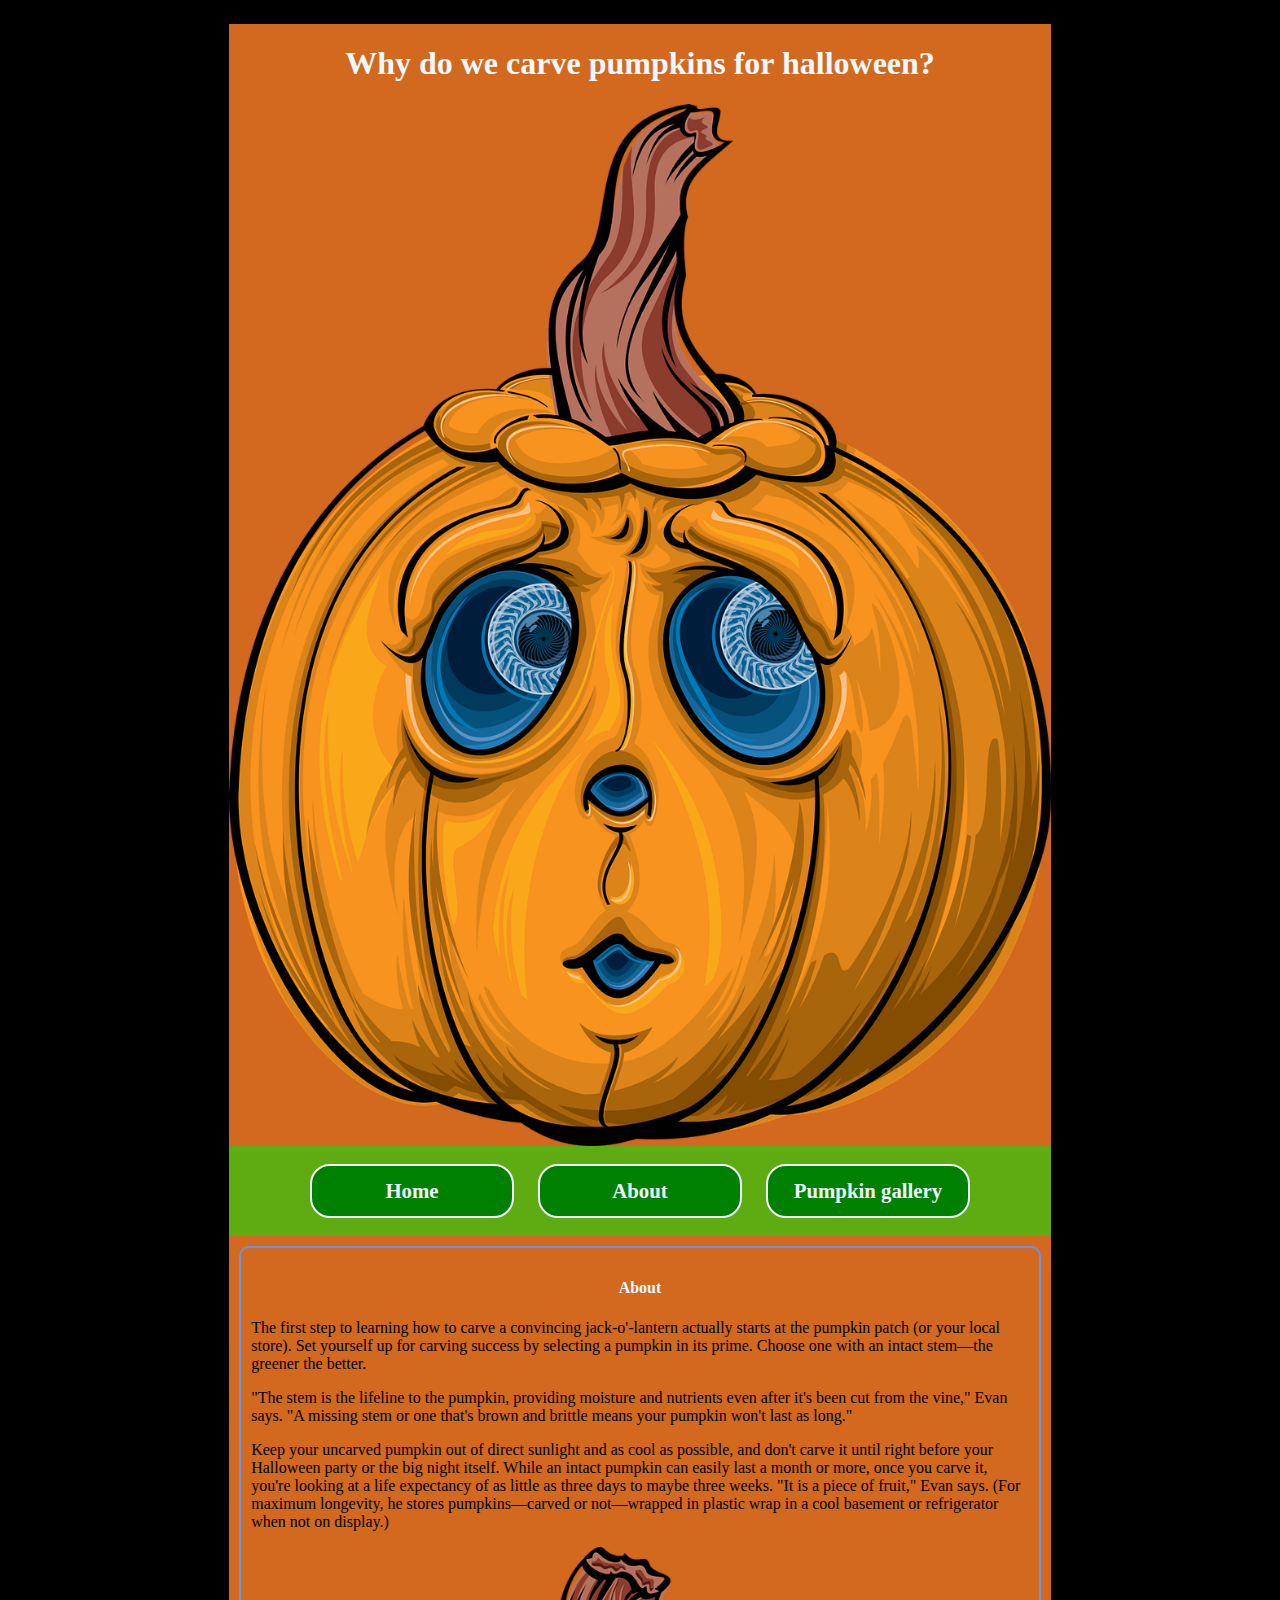
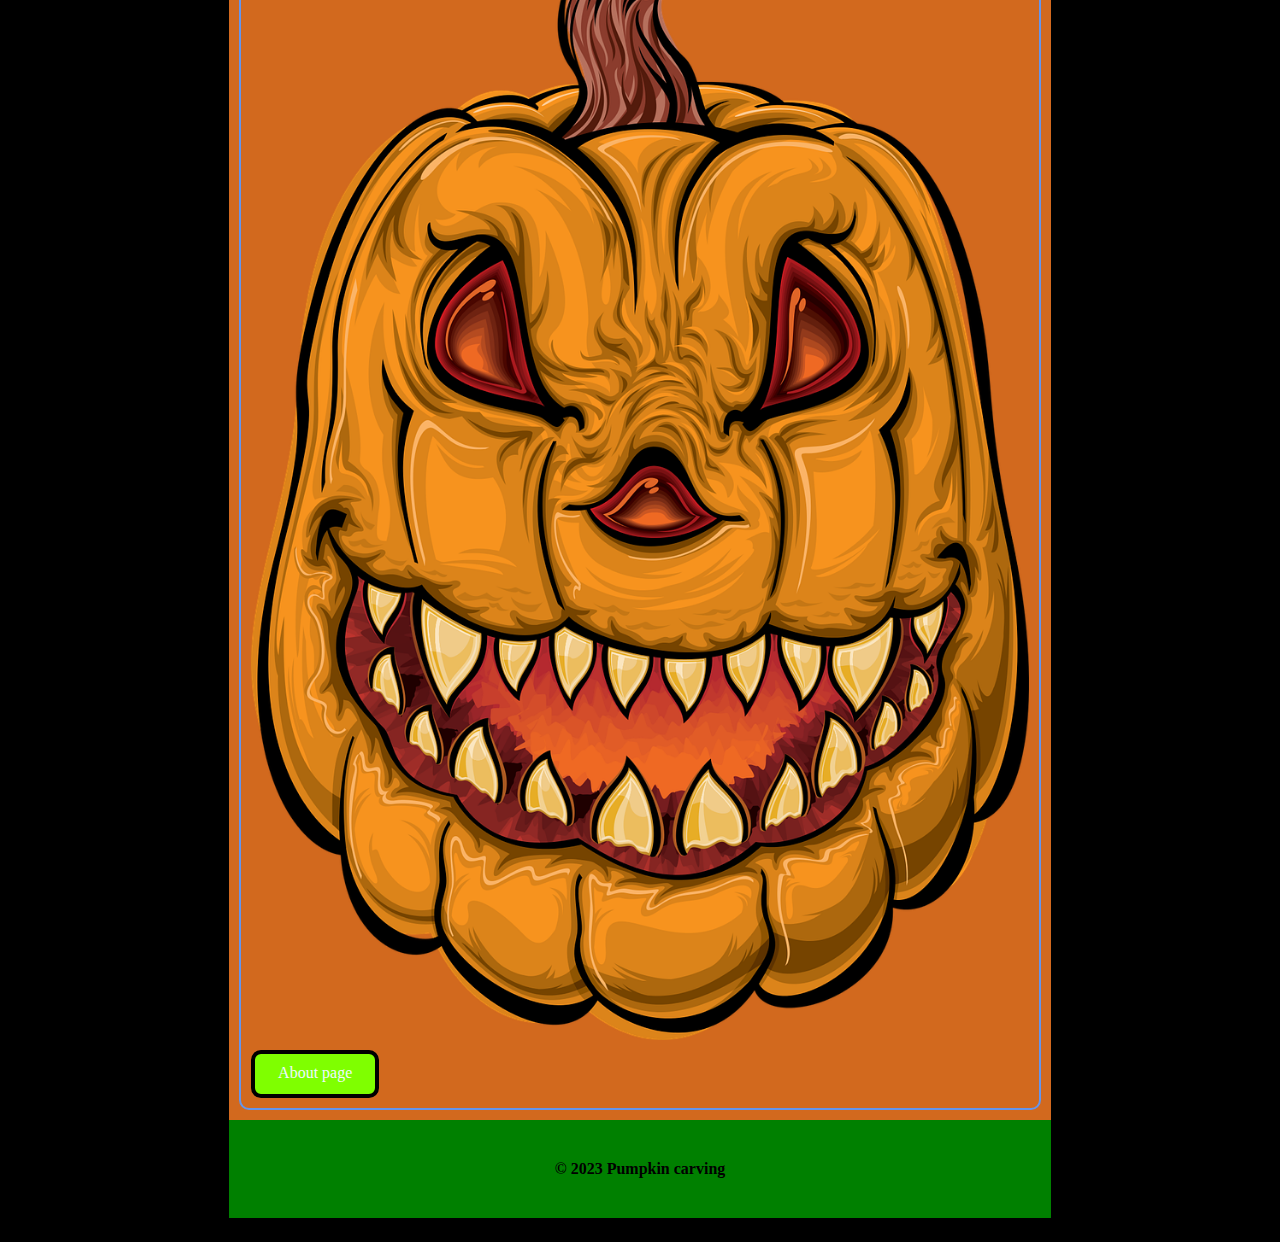
<file: advancedcss/about.html>
<!DOCTYPE html>
<html lang="en">
<head>
    <meta charset="UTF-8">
    <meta name="viewport" content="width=device-width, initial-scale=1.0">
    <title>Pumpkin carving</title>
    <link rel="stylesheet" href="css/styles.css">
</head>

<body>
 <div id="container"> 
    <header>
        <h1>Why do we carve pumpkins for halloween?</h1>
        <img src="images/cartoon-1640524_1280.png" alt="pumpkin">
    </header>
    <nav>
        <ul>
            <li><a href="index.html">Home</a></li>
            <li><a href="about.html">About</a></li>
            <li><a href="gallery.html">Pumpkin gallery</a></li>
        </ul>
    </nav>
    <main>
        
    </main> 
    <div id="lower_area">
        <div class="col">
            <h4>About</h4>
            
            <p>The first step to learning how to carve a convincing jack-o'-lantern actually starts at the pumpkin patch (or your local store). Set yourself up for carving success by selecting a pumpkin in its prime. Choose one with an intact stem—the greener the better.</p>
            
            <p> "The stem is the lifeline to the pumpkin, providing moisture and nutrients even after it's been cut from the vine," Evan says. "A missing stem or one that's brown and brittle means your pumpkin won't last as long."</p>
            
            <p>Keep your uncarved pumpkin out of direct sunlight and as cool as possible, and don't carve it until right before your Halloween party or the big night itself. While an intact pumpkin can easily last a month or more, once you carve it, you're looking at a life expectancy of as little as three days to maybe three weeks. "It is a piece of fruit," Evan says. (For maximum longevity, he stores pumpkins—carved or not—wrapped in plastic wrap in a cool basement or refrigerator when not on display.)</p>
            <img src="images/pumpkin-1640482_1280.png" alt="pumpkin">
            <a class="button" href="about.html">About page</a>
        </div>
    </div>

    
    <footer>&copy; 2023 Pumpkin carving</footer>
 </div> 
</body>
</html>
</file>
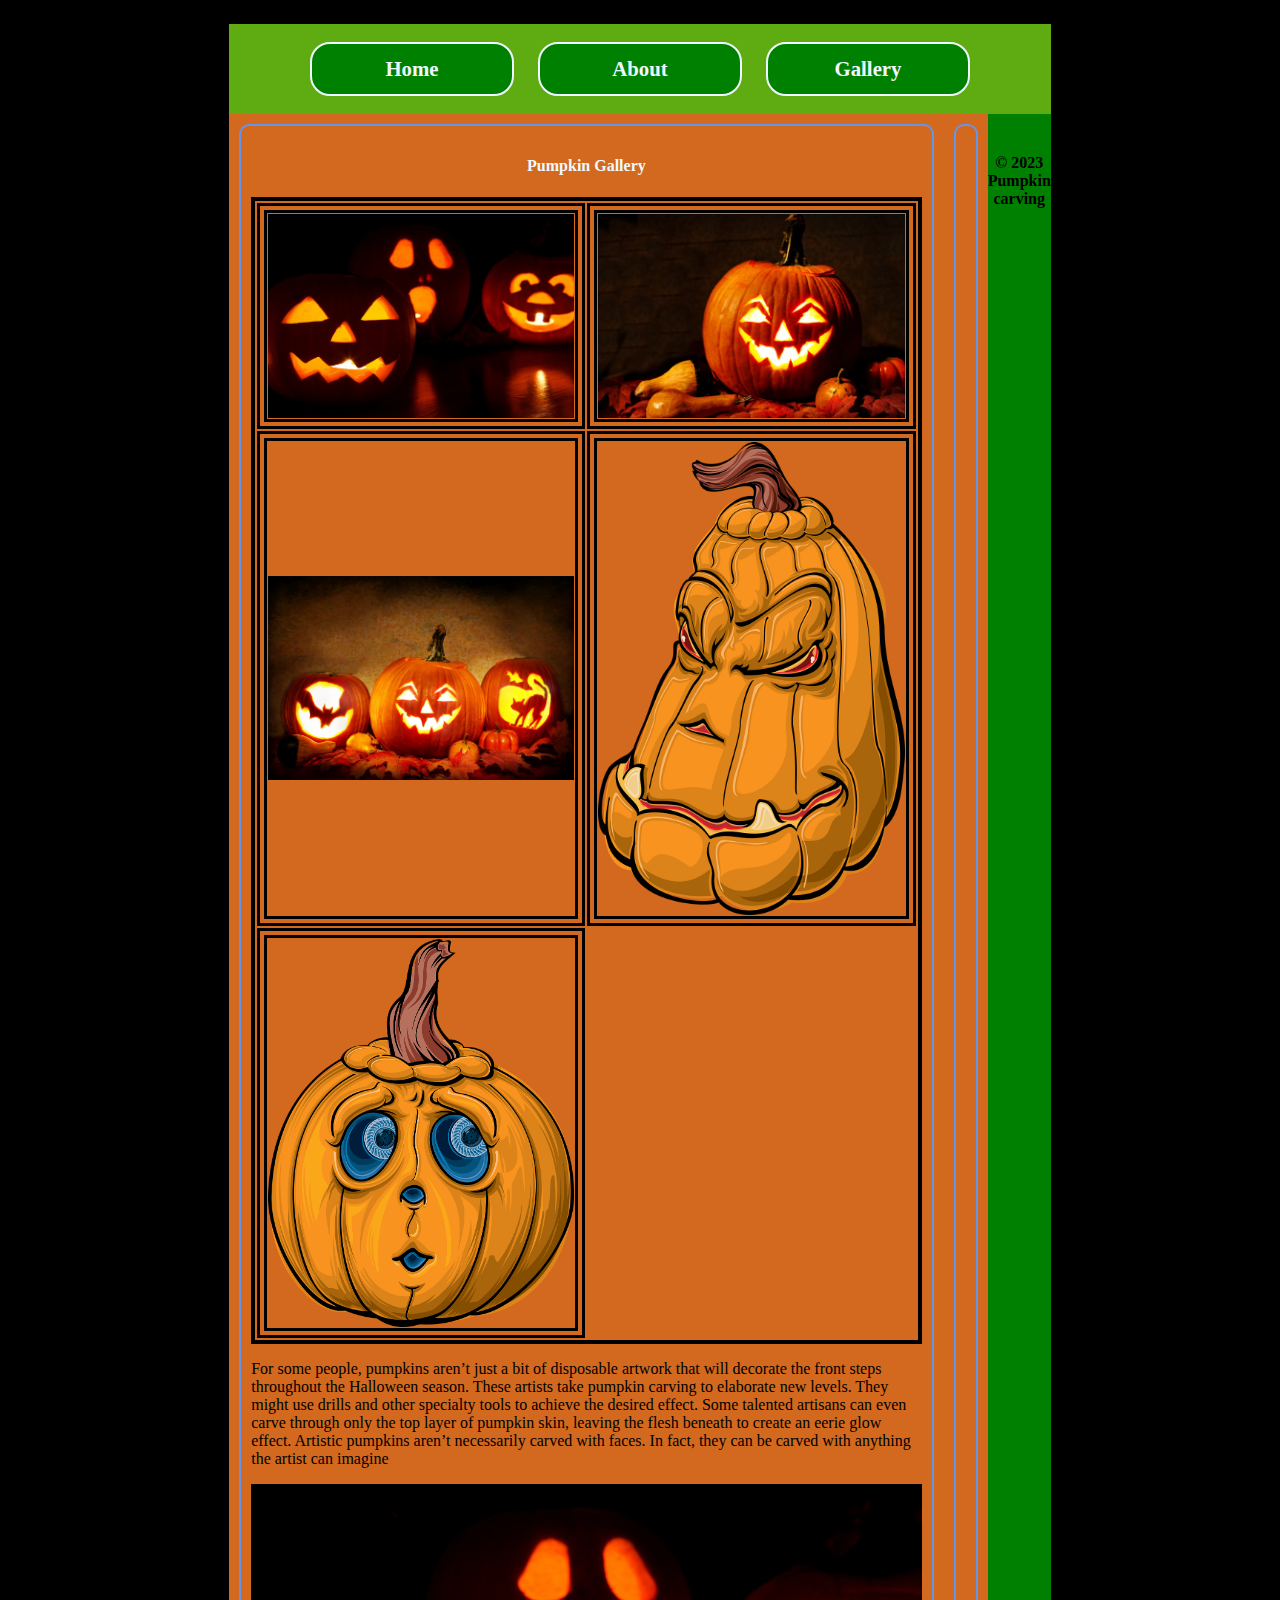
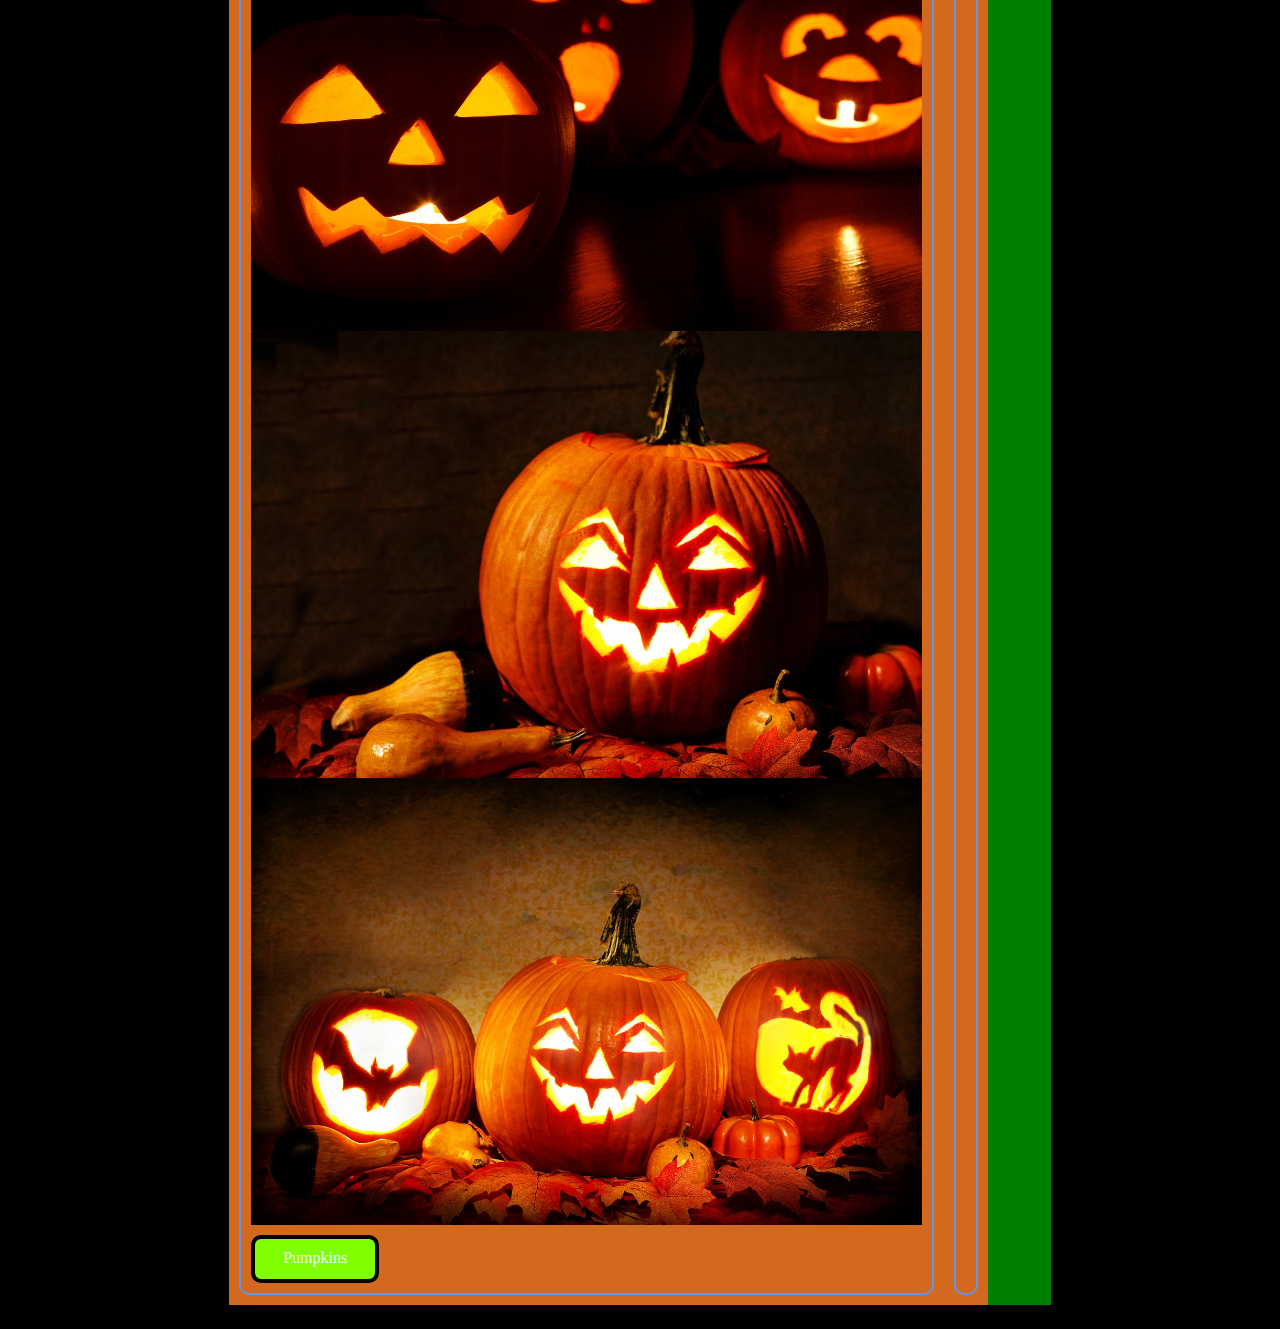
<file: advancedcss/gallery.html>
<!DOCTYPE html>
<html lang="en">
<head>
    <meta charset="UTF-8">
    <meta name="viewport" content="width=device-width, initial-scale=1.0">
    <title>Pumpkin carving</title>
    <link rel="stylesheet" href="css/styles.css">
</head>

<body>
 <div id="container"> 
    <header>
    <nav>
        <ul>
            <li><a href="index.html">Home</a></li>
            <li><a href="about.html">About</a></li>
            <li><a href="gallery.html">Gallery</a></li>
        </ul>
    </nav>
    <main>
        

    <div class="col">
        <h4>Pumpkin Gallery</h4>
        <table>
            <tr>
                <td><img src="images/black-2909_1280.jpg" alt="pumpkin"></td>
                <td><img src="images/jack-o-lantern-3735387_1280.jpg" alt="pumpkins"></td>
            </tr>
            <tr>
                <td><img src="images/jack-o-lanterns-3735386_1280.jpg" alt="pumpkin"></td>
                <td><img src="images/pumpkin-1640465_1280.png"></td>
            </tr>
            <tr>
                <td><img src="images/cartoon-1640524_1280.png"></td>
            </tr>
        </table>
        
        <p>For some people, pumpkins aren’t just a bit of disposable artwork that will decorate the front steps throughout the Halloween season. These artists take pumpkin carving to elaborate new levels. They might use drills and other specialty tools to achieve the desired effect. Some talented artisans can even carve through only the top layer of pumpkin skin, leaving the flesh beneath to create an eerie glow effect. Artistic pumpkins aren’t necessarily carved with faces. In fact, they can be carved with anything the artist can imagine</p>
        
        <img src="images/black-2909_1280.jpg" alt="pumpkin gallery">
        <img src="images/jack-o-lantern-3735387_1280.jpg" alt="pumpkin gallery">
        <img src="images/jack-o-lanterns-3735386_1280.jpg" alt="pumpkin gallery">
        <a class="button" href="Pumpkin gallery.html">Pumpkins</a>
    </div>

    <div class="col">
        

    </div>
    <footer>&copy; 2023 Pumpkin carving</footer>
 </div> 
</body>
</html>
</file>
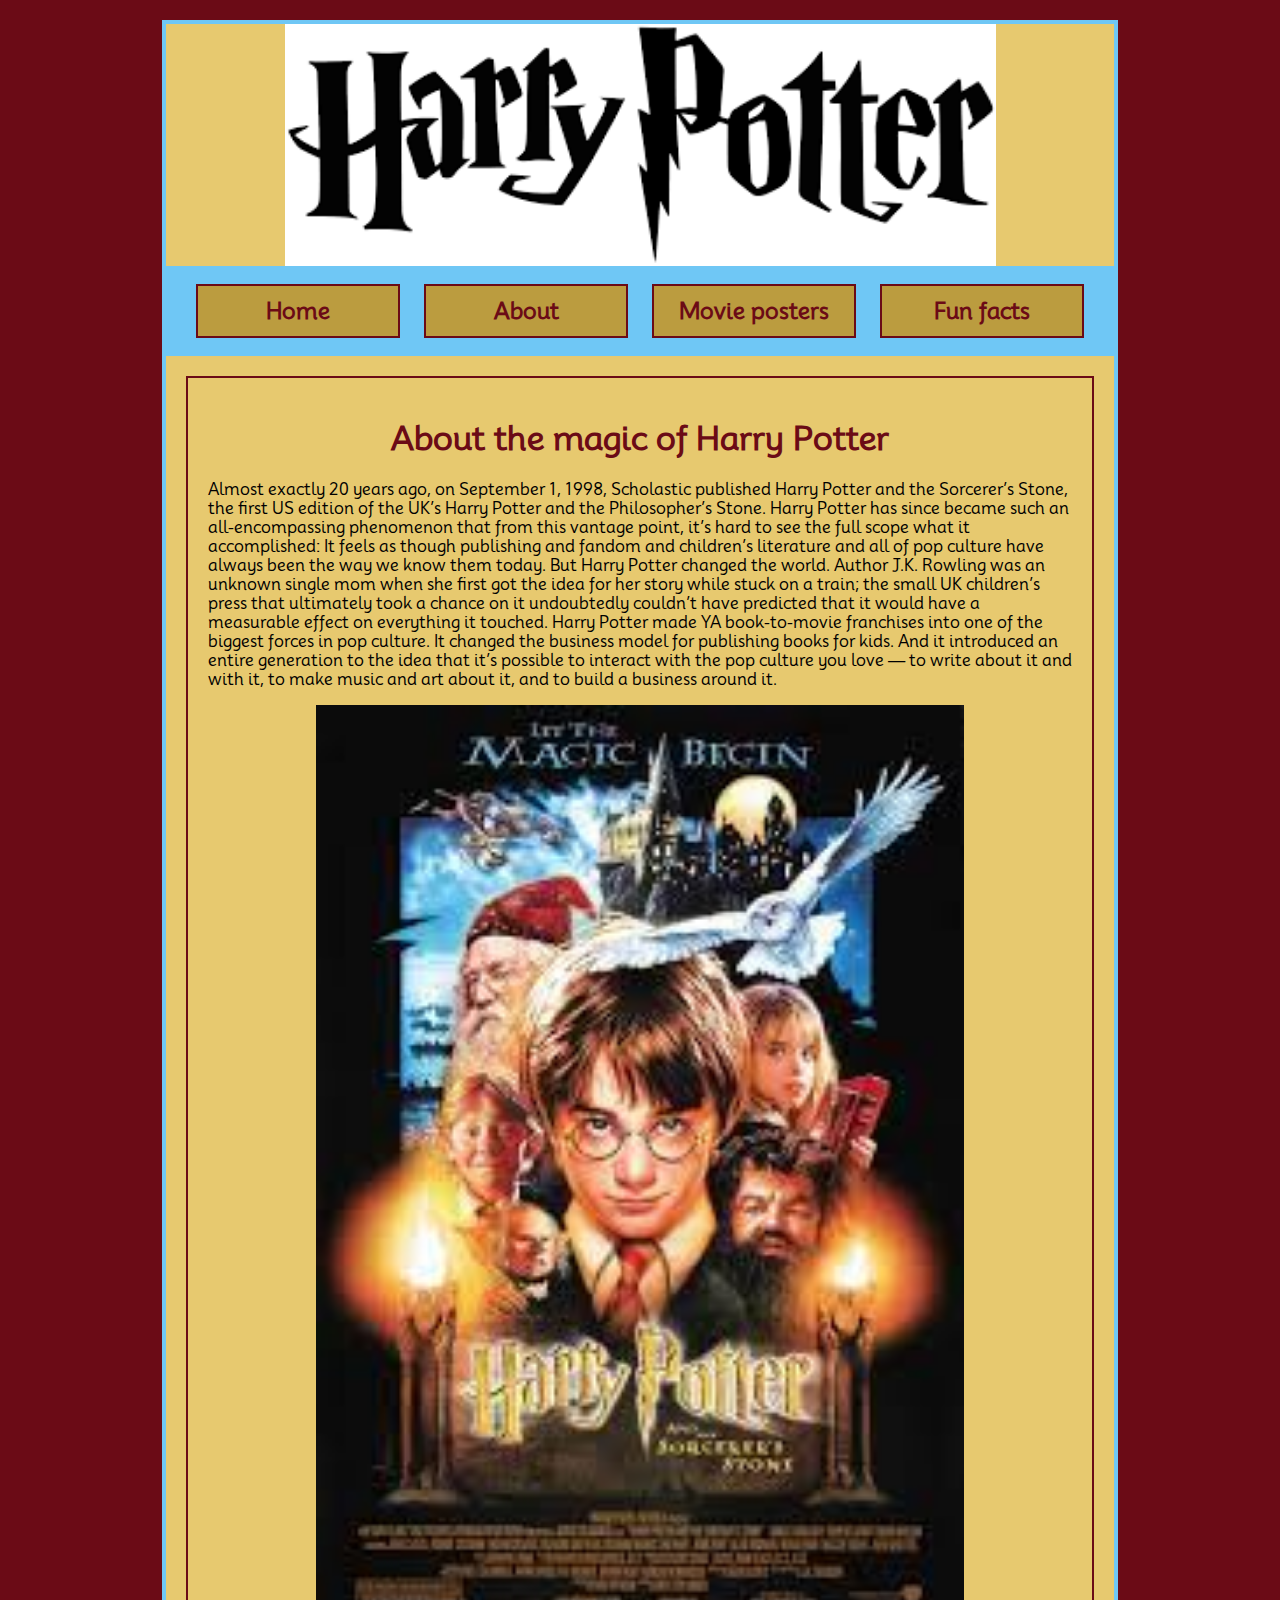
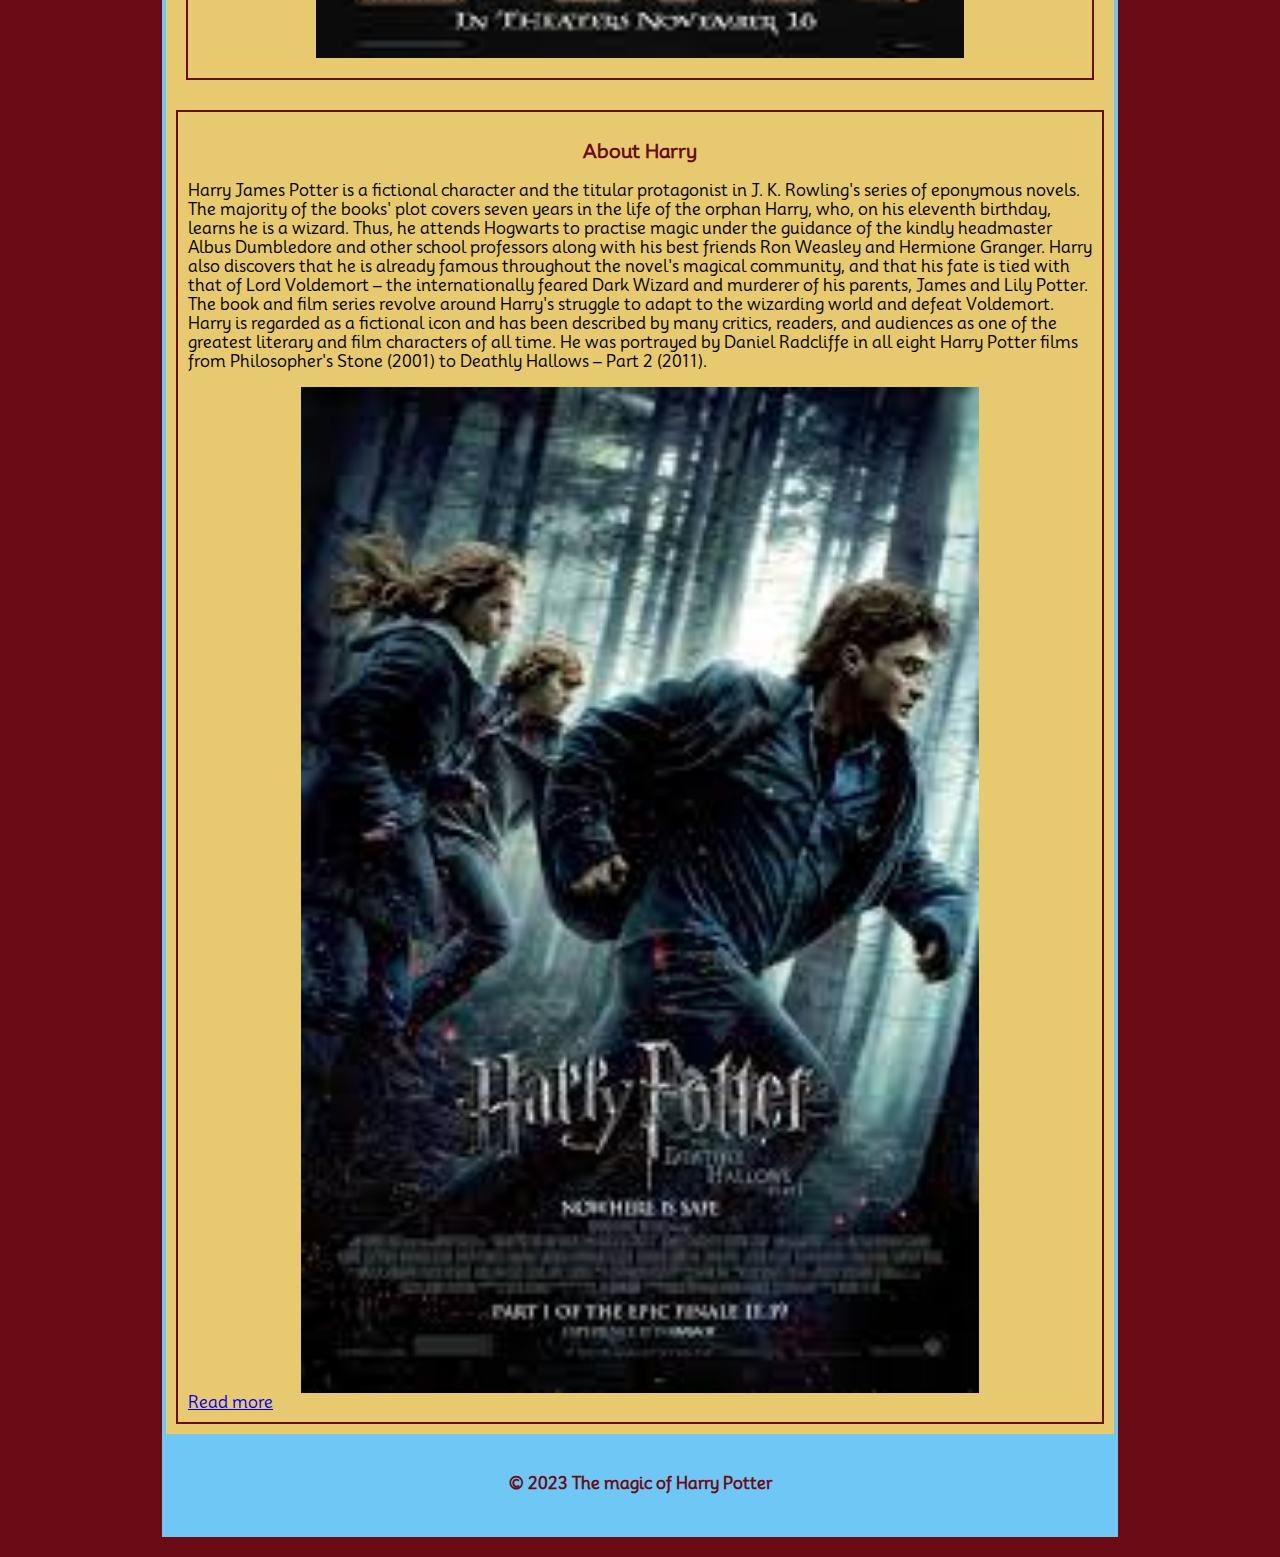
<file: finalproject/about.html>
<!DOCTYPE html>
<html lang="en">
<head>
    <meta charset="UTF-8">
    <meta name="viewport" content="width=device-width, initial-scale=1.0">
    <title>The magic of Harry Potter!</title>
    <link rel="stylesheet" href="css/styles.css">
    <link rel="shortcut icon" href="icons/favicon/android-chrome-192x192.png" type="image/x-icon">
</head>

<body>
<div id="container">
    <header>
        <img src="images/hplogo.png" alt="hp logo">
    
    </header>
    <nav>
        <ul>
            <li><a href="index.html">Home</a></li>
            <li><a href="about.html">About</a></li>
            <li><a href="gallery.html">Movie posters</a></li>
            <li><a href="funfacts.html">Fun facts</a></li>
        </ul>


    </nav>
    <main>
        <section class="single_page">
            <h1>About the magic of Harry Potter</h1>
            <p>Almost exactly 20 years ago, on September 1, 1998, Scholastic published Harry Potter and the Sorcerer’s Stone, the first US edition of the UK’s Harry Potter and the Philosopher’s Stone.

                Harry Potter has since became such an all-encompassing phenomenon that from this vantage point, it’s hard to see the full scope what it accomplished: It feels as though publishing and fandom and children’s literature and all of pop culture have always been the way we know them today. But Harry Potter changed the world.
                
                Author J.K. Rowling was an unknown single mom when she first got the idea for her story while stuck on a train; the small UK children’s press that ultimately took a chance on it undoubtedly couldn’t have predicted that it would have a measurable effect on everything it touched. Harry Potter made YA book-to-movie franchises into one of the biggest forces in pop culture. It changed the business model for publishing books for kids. And it introduced an entire generation to the idea that it’s possible to interact with the pop culture you love — to write about it and with it, to make music and art about it, and to build a business around it.</p>

                <img id="main_img_resize" src="images/hp1.jpeg" alt="hp1">
        </section>
     
    </main>
    <div id="lower_area">
        <div class="col">
            <h3>About Harry</h3>
            <p>Harry James Potter is a fictional character and the titular protagonist in J. K. Rowling's series of eponymous novels. The majority of the books' plot covers seven years in the life of the orphan Harry, who, on his eleventh birthday, learns he is a wizard. Thus, he attends Hogwarts to practise magic under the guidance of the kindly headmaster Albus Dumbledore and other school professors along with his best friends Ron Weasley and Hermione Granger. Harry also discovers that he is already famous throughout the novel's magical community, and that his fate is tied with that of Lord Voldemort – the internationally feared Dark Wizard and murderer of his parents, James and Lily Potter. The book and film series revolve around Harry's struggle to adapt to the wizarding world and defeat Voldemort.

                Harry is regarded as a fictional icon and has been described by many critics, readers, and audiences as one of the greatest literary and film characters of all time. He was portrayed by Daniel Radcliffe in all eight Harry Potter films from Philosopher's Stone (2001) to Deathly Hallows – Part 2 (2011).</p>
                <img src="images/hp7.jpeg" alt="hp7">
                <a class="buttom" href="about.html">Read more</a>
        </div>
        
        
    </div>
    <footer>&copy; 2023 The magic of Harry Potter</footer>
    
</div>    
</body>

</html>
</file>
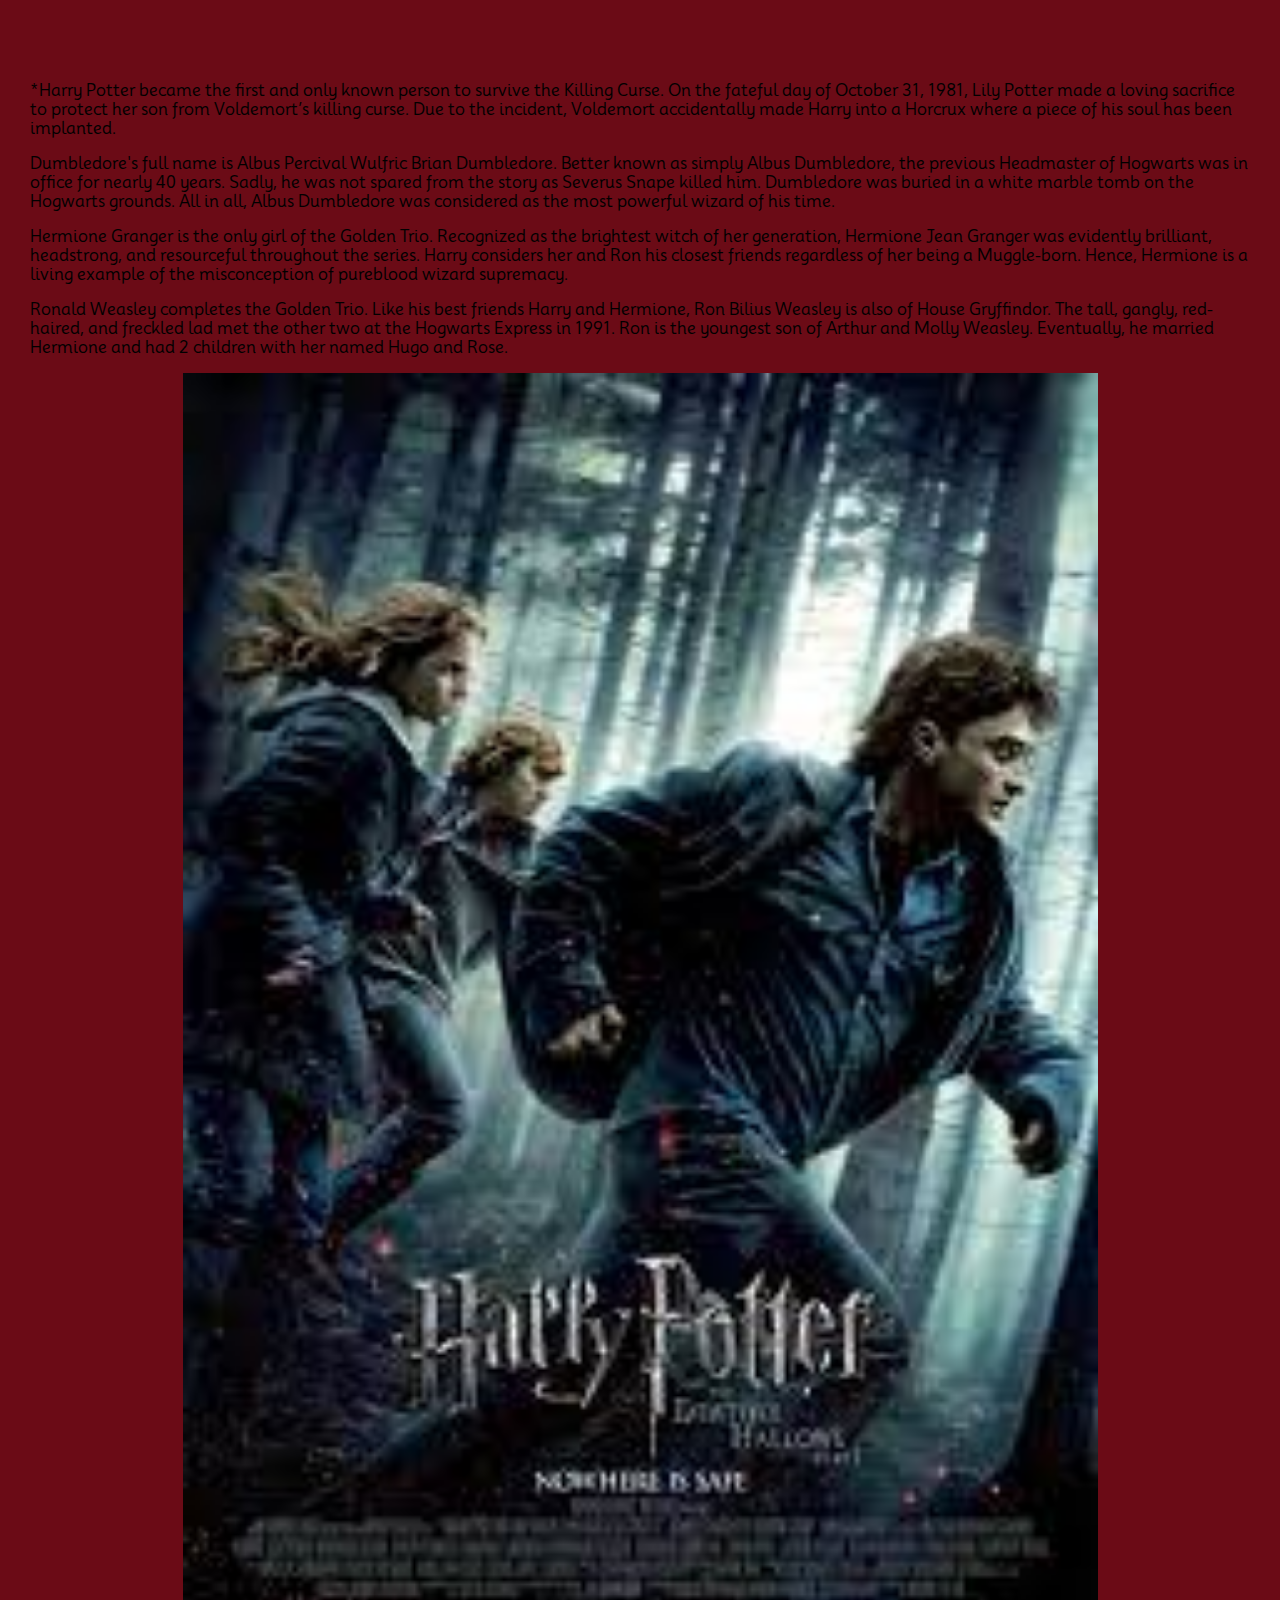
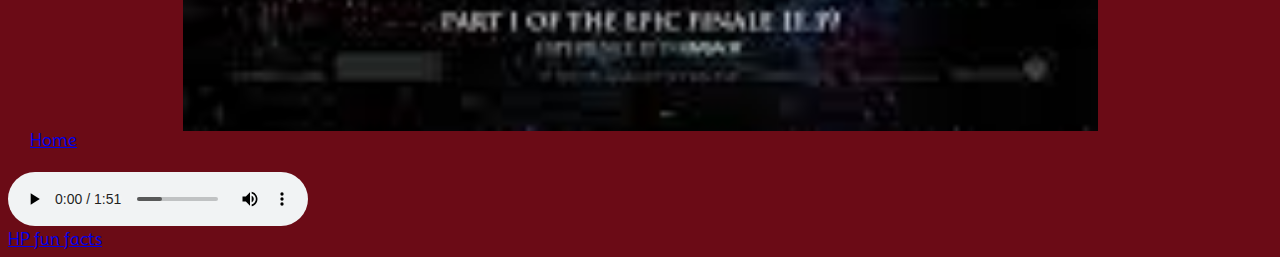
<file: finalproject/funfacts.html>
<!DOCTYPE html>
<html lang="en">
<head>
    <meta charset="UTF-8">
    <meta name="viewport" content="width=device-width, initial-scale=1.0">
    <title>Document</title>
    <link rel="shortcut icon" href="icons/favicon/android-chrome-192x192.png" type="image/x-icon">
    <link rel="stylesheet" href="css/styles.css">
</head>
<body>
    <div class="col">
        <h3>Facts</h3>
        <p>*Harry Potter became the first and only known person to survive the Killing Curse.
            On the fateful day of October 31, 1981, Lily Potter made a loving sacrifice to protect her son from Voldemort’s killing curse. Due to the incident, Voldemort accidentally made Harry into a Horcrux where a piece of his soul has been implanted.</p>
        <p>Dumbledore's full name is Albus Percival Wulfric Brian Dumbledore.
            Better known as simply Albus Dumbledore, the previous Headmaster of Hogwarts was in office for nearly 40 years. Sadly, he was not spared from the story as Severus Snape killed him. Dumbledore was buried in a white marble tomb on the Hogwarts grounds. All in all, Albus Dumbledore was considered as the most powerful wizard of his time.</p>

        <p>Hermione Granger is the only girl of the Golden Trio.
            Recognized as the brightest witch of her generation, Hermione Jean Granger was evidently brilliant, headstrong, and resourceful throughout the series. Harry considers her and Ron his closest friends regardless of her being a Muggle-born. Hence, Hermione is a living example of the misconception of pureblood wizard supremacy.</p>
            
        <p>Ronald Weasley completes the Golden Trio.
            Like his best friends Harry and Hermione, Ron Bilius Weasley is also of House Gryffindor. The tall, gangly, red-haired, and freckled lad met the other two at the Hogwarts Express in 1991. Ron is the youngest son of Arthur and Molly Weasley. Eventually, he married Hermione and had 2 children with her named Hugo and Rose.</p>    
            <img src="images/hp7.jpeg" alt="hp7">
            <a class="buttom" href="index.html">Home</a>
    </div>

    <div>
        <audio src="audio/slow-calm-dark-dark-ambient-halloween-walth-horror-and-creepy-116010.mp3" controls loop autoplay></audio>
    </div>
    <a href="https://www.youtube.com/watch?v=sAvEXw0SaTc" target="_blank">HP fun facts</a>
    
    
</body>
</html>
</file>
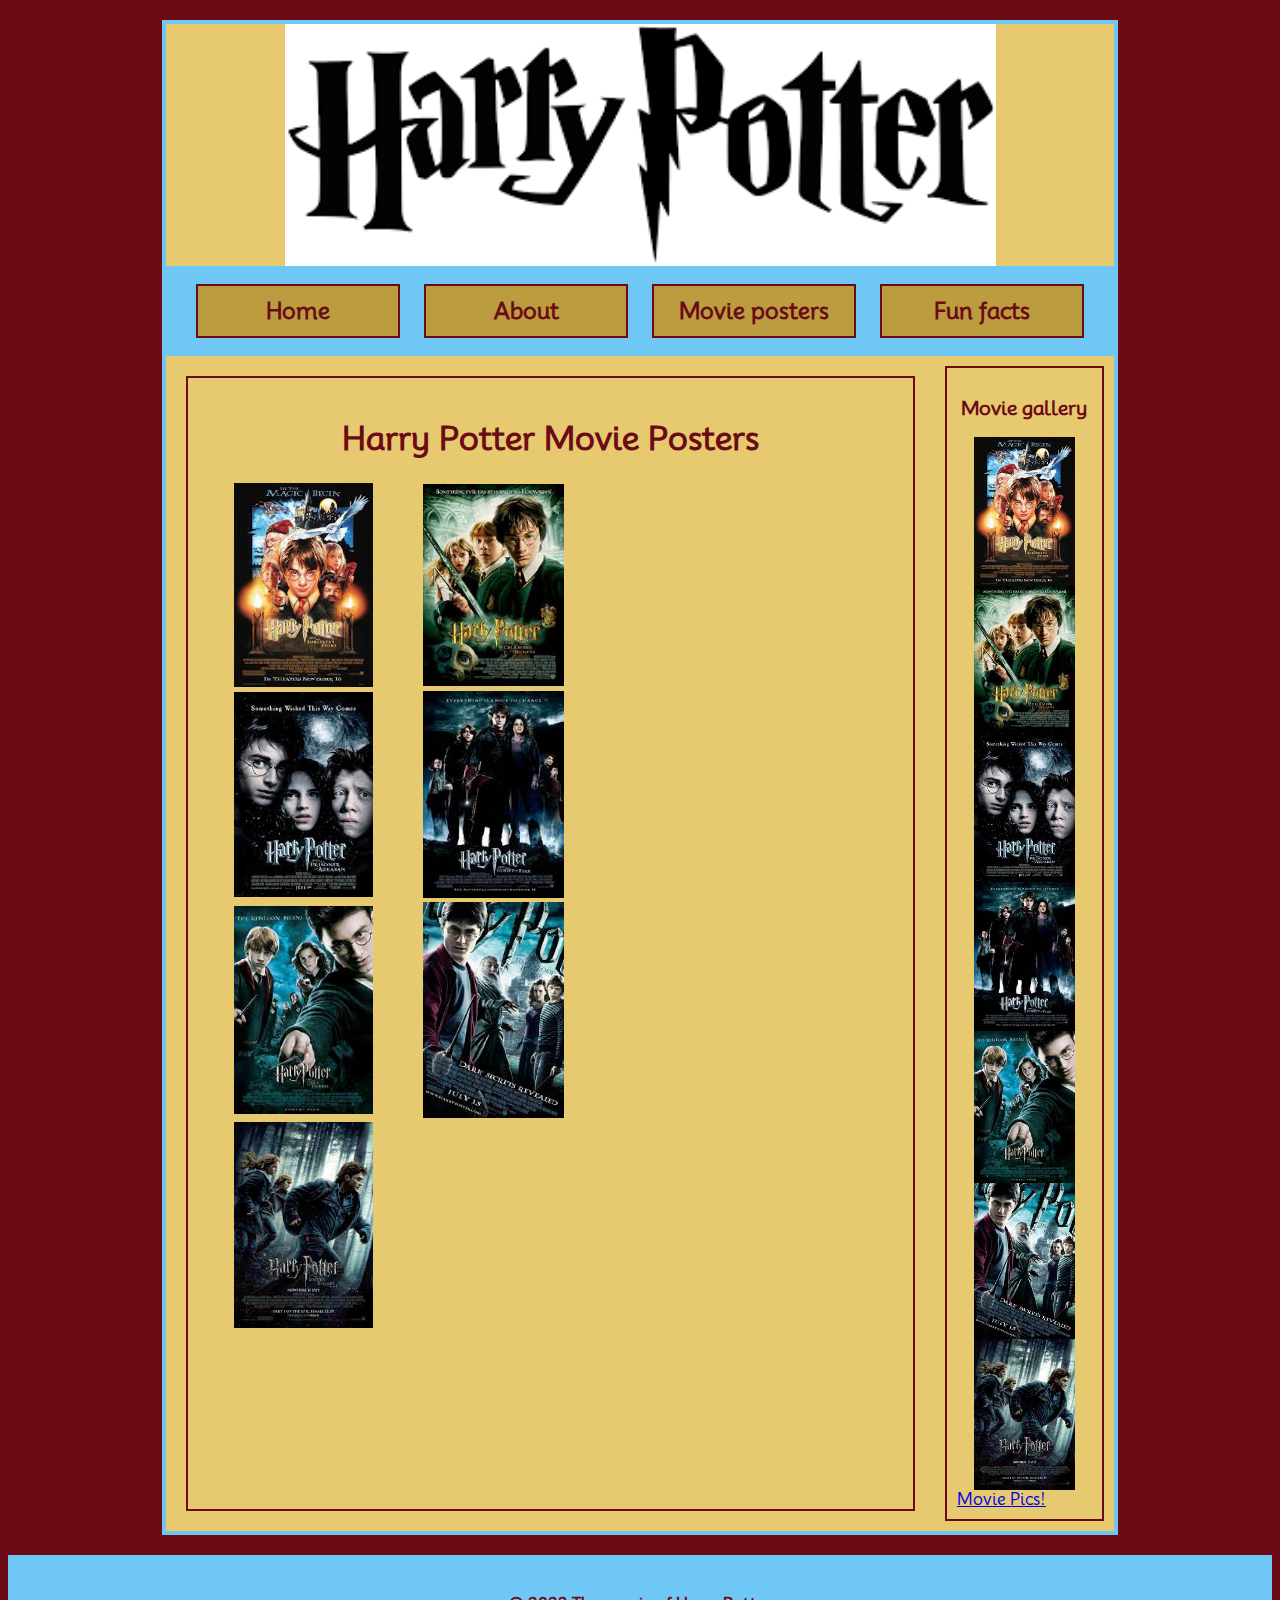
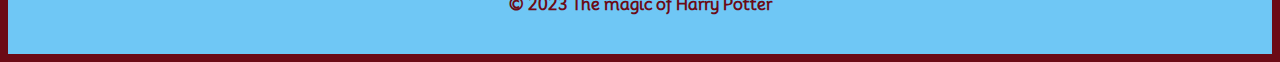
<file: finalproject/gallery.html>
<!DOCTYPE html>
<html lang="en">
<head>
    <meta charset="UTF-8">
    <meta name="viewport" content="width=device-width, initial-scale=1.0">
    <title>The magic of Harry Potter!</title>
    <link rel="stylesheet" href="css/styles.css">
    <link rel="shortcut icon" href="icons/favicon/android-chrome-192x192.png" type="image/x-icon">
</head>

<body>
<div id="container">
    <header>
        <img src="images/hplogo.png" alt="hp logo">
    
    </header>
    <nav>
        <ul>
            <li><a href="index.html">Home</a></li>
            <li><a href="about.html">About</a></li>
            <li><a href="gallery.html">Movie posters</a></li>
            <li><a href="funfacts.html">Fun facts</a></li>
        </ul>


    </nav>
    <main>
        <section class="single_page">
            <h1>Harry Potter Movie Posters</h1>
            <table>
                <tr>
                    <td><img src="images/hp1.jpeg" alt="hp1"></td>
                    <td><img src="images/hp2.jpeg" alt="hp2"></td>
                </tr>
                <tr>
                    <td><img src="images/hp3.jpeg" alt="hp3"></td>
                    <td><img src="images/hp4.jpeg" alt="hp4"></td>
                </tr>
                <tr>
                    <td><img src="images/hp5.jpeg" alt="hp5"></td>
                    <td><img src="images/hp6.jpeg" alt="hp6"></td>
                </tr>
                <tr>
                    <td><img src="images/hp7.jpeg" alt="hp7"></td>
                </tr>
                    
            </table>
        </section>
        <div class="col">
            <h3>Movie gallery</h3>
            
                <img src="images/hp1.jpeg" alt="hp1">
                <img src="images/hp2.jpeg" alt="hp2">
                <img src="images/hp3.jpeg" alt="hp3">
                <img src="images/hp4.jpeg" alt="hp4">
                <img src="images/hp5.jpeg" alt="hp5">
                <img src="images/hp6.jpeg" alt="hp6">
                <img src="images/hp7.jpeg" alt="hp7">
                <a class="buttom" href="gallery.html">Movie Pics!</a>
        </div>
    </main>
    </div>

    <footer>&copy; 2023 The magic of Harry Potter</footer>
        
</body>

</html>
</file>
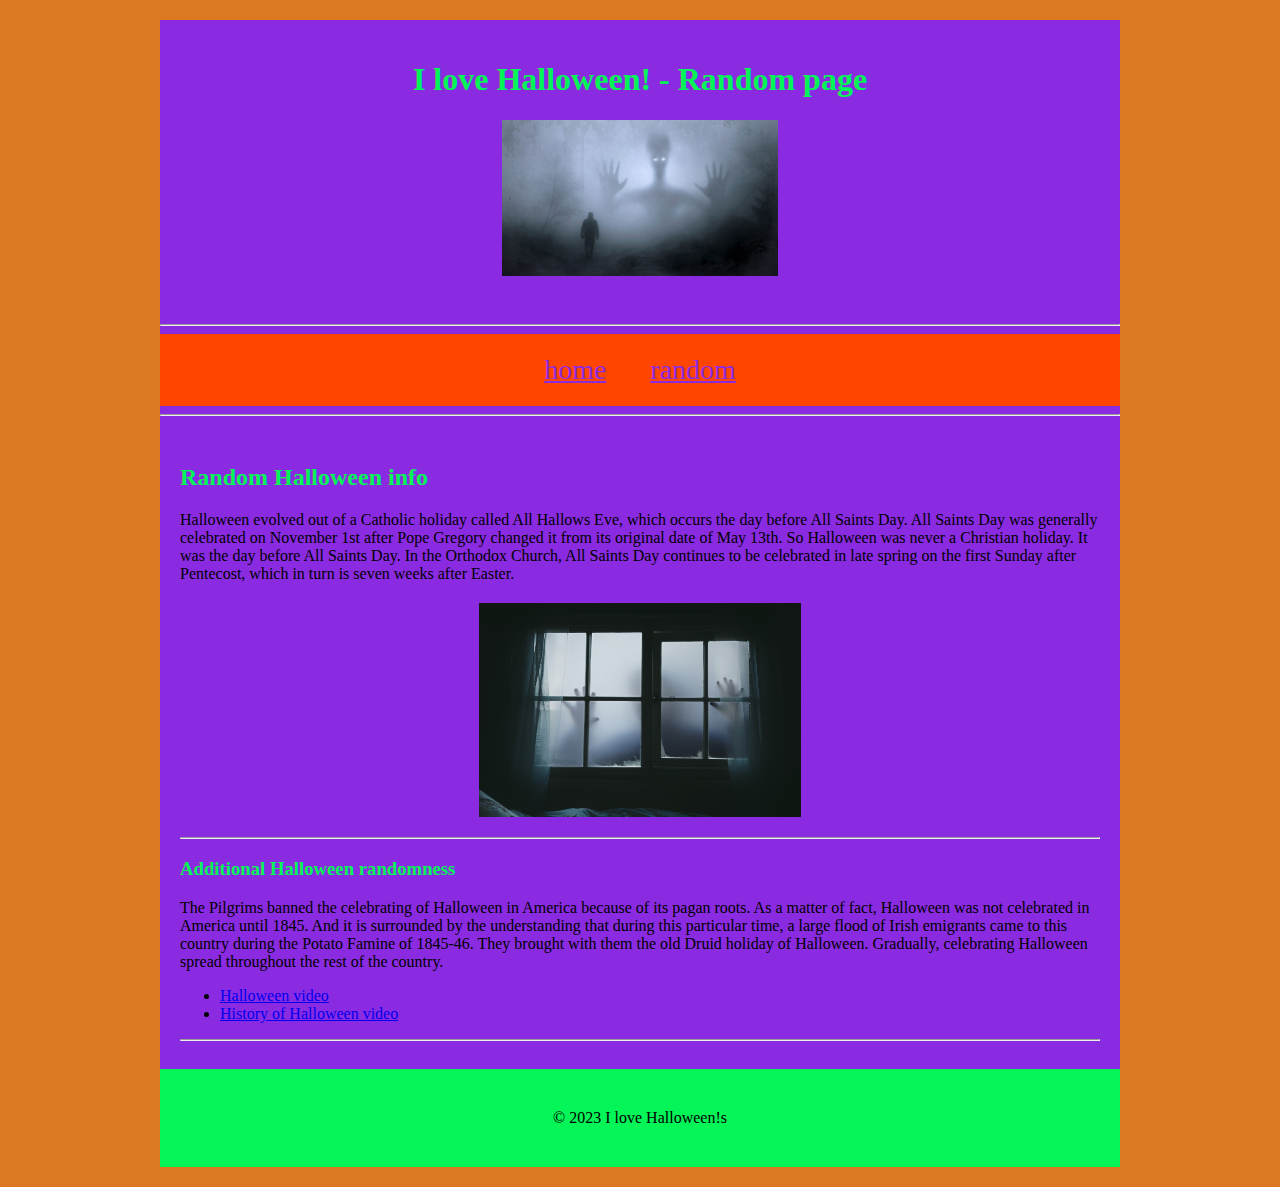
<file: html5introcss/random.html>
<!DOCTYPE html>
<html lang="en">
<head>
    <meta charset="UTF-8">
    <meta name="viewport" content="width=device-width, initial-scale=1.0">
    <title>HTML5 and introdution to CSS - Random page</title>
    <link rel="stylesheet" href="CSS/styles.css">
</head>
<body>
    <header>
        <h1>I love Halloween! - Random page</h1>
        <img src="images/fantasy-2847724_1280.jpg" alt="CSS fantasy">
 
    </header>
    <hr>

    <nav>
        <a href="index.html">home</a>
        <a href="random.html">random</a>
    </nav>
    <hr>

    <main>
        <h2>Random Halloween info</h2>
        <p>Halloween evolved out of a Catholic holiday called All Hallows Eve, which occurs the day before All Saints Day. All Saints Day was generally celebrated on November 1st after Pope Gregory changed it from its original date of May 13th. So Halloween was never a Christian holiday. It was the day before All Saints Day. In the Orthodox Church, All Saints Day continues to be celebrated in late spring on the first Sunday after Pentecost, which in turn is seven weeks after Easter.</p>
        <img src="images/halloween-4537430_1280.jpg" alt="halloween">
        <hr>

        <h3>Additional Halloween randomness</h3>

        <p>The Pilgrims banned the celebrating of Halloween in America because of its pagan roots. As a matter of fact, Halloween was not celebrated in America until 1845. And it is surrounded by the understanding that during this particular time, a large flood of Irish emigrants came to this country during the Potato Famine of 1845-46. They brought with them the old Druid holiday of Halloween. Gradually, celebrating Halloween spread throughout the rest of the country.</p>
        <ul>
            <li><a href="https://www.youtube.com/watch?v=R-VRAemIvbI" target="_blank">Halloween video</a></li>
           
            <li><a href="https://www.youtube.com/watch?v=UyOqOa440l4" target="_blank">History of Halloween video</a></li>
        </ul>
        <hr>
    </main>

    <footer>&copy; 2023 I love Halloween!s</footer>
    
</body>
</html>
</file>
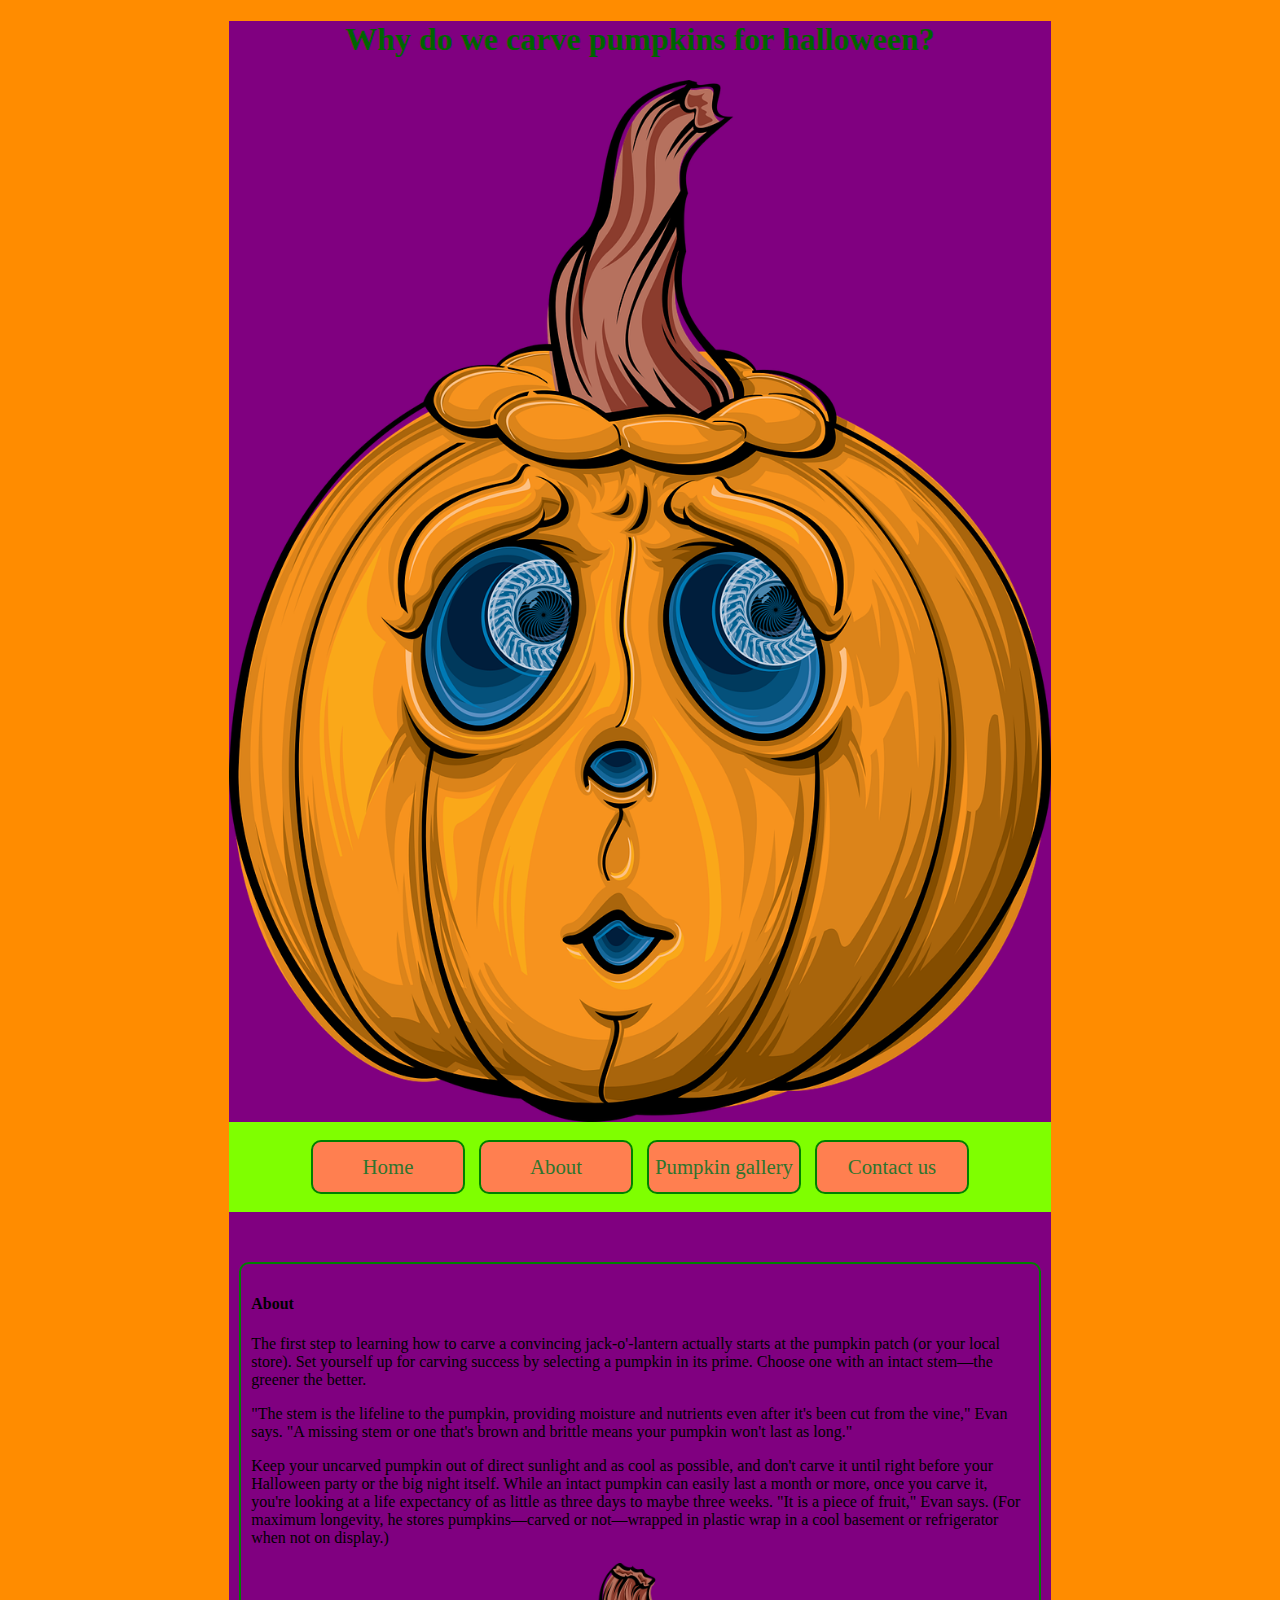
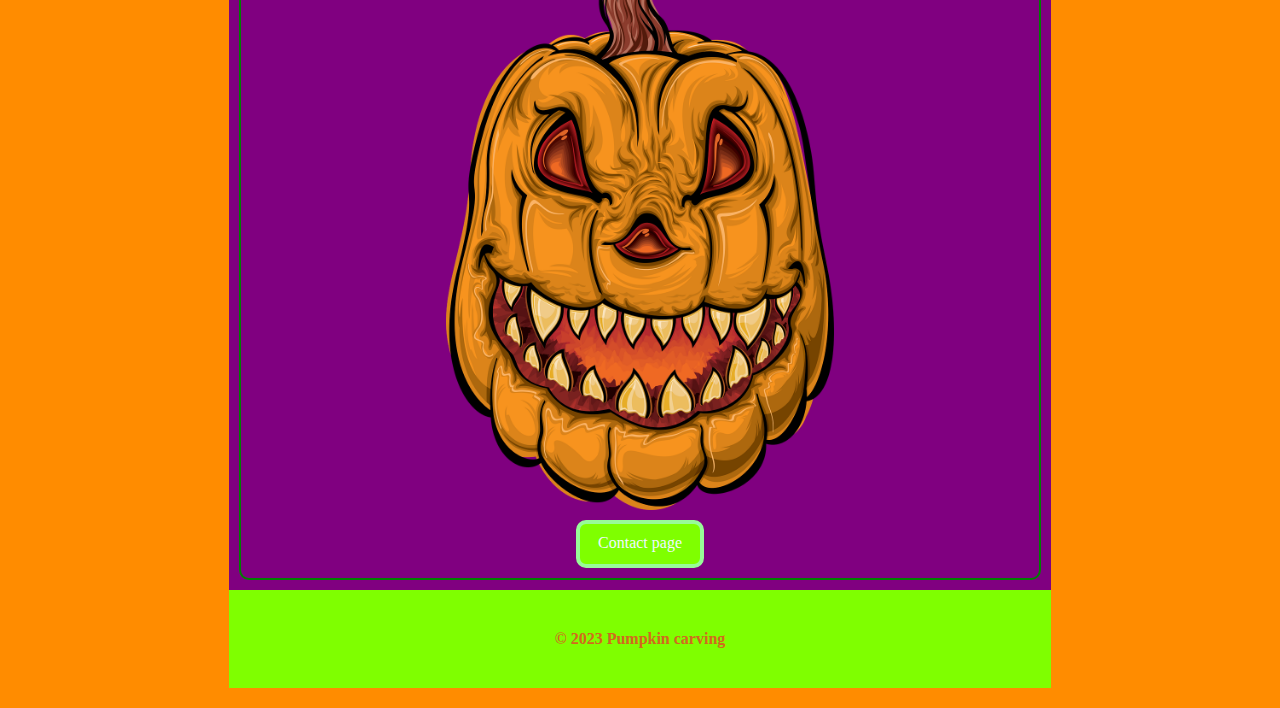
<file: responsivewedt/about.html>
<!DOCTYPE html>
<html lang="en">
<head>
    <meta charset="UTF-8">
    <meta name="viewport" content="width=device-width, initial-scale=1.0">
    <title>Pumpkin carving</title>
    <link rel="stylesheet" href="css/styles.css">
</head>

<body>
 <div id="container"> 
    <header>
        <h1>Why do we carve pumpkins for halloween?</h1>
        <img src="images/cartoon-1640524_1280.png" alt="pumpkin">
    </header>
    <nav>
        <ul>
            <li><a href="index.html">Home</a></li>
            <li><a href="about.html">About</a></li>
            <li><a href="gallery.html">Pumpkin gallery</a></li>
            <li><a href="contact.html">Contact us</a></li>
        </ul>
    </nav>
    <main>
        
    </main> 
    <div id="lower_area">
        <div class="col">
            <h4>About</h4>
            
            <p>The first step to learning how to carve a convincing jack-o'-lantern actually starts at the pumpkin patch (or your local store). Set yourself up for carving success by selecting a pumpkin in its prime. Choose one with an intact stem—the greener the better.</p>
            
            <p> "The stem is the lifeline to the pumpkin, providing moisture and nutrients even after it's been cut from the vine," Evan says. "A missing stem or one that's brown and brittle means your pumpkin won't last as long."</p>
            
            <p>Keep your uncarved pumpkin out of direct sunlight and as cool as possible, and don't carve it until right before your Halloween party or the big night itself. While an intact pumpkin can easily last a month or more, once you carve it, you're looking at a life expectancy of as little as three days to maybe three weeks. "It is a piece of fruit," Evan says. (For maximum longevity, he stores pumpkins—carved or not—wrapped in plastic wrap in a cool basement or refrigerator when not on display.)</p>
            <img src="images/pumpkin-1640482_1280.png" alt="pumpkin">
            <a class="button" href="contact.html">Contact page</a>
        </div>
    </div>

    
    <footer>&copy; 2023 Pumpkin carving</footer>
 </div> 
</body>
</html>
</file>
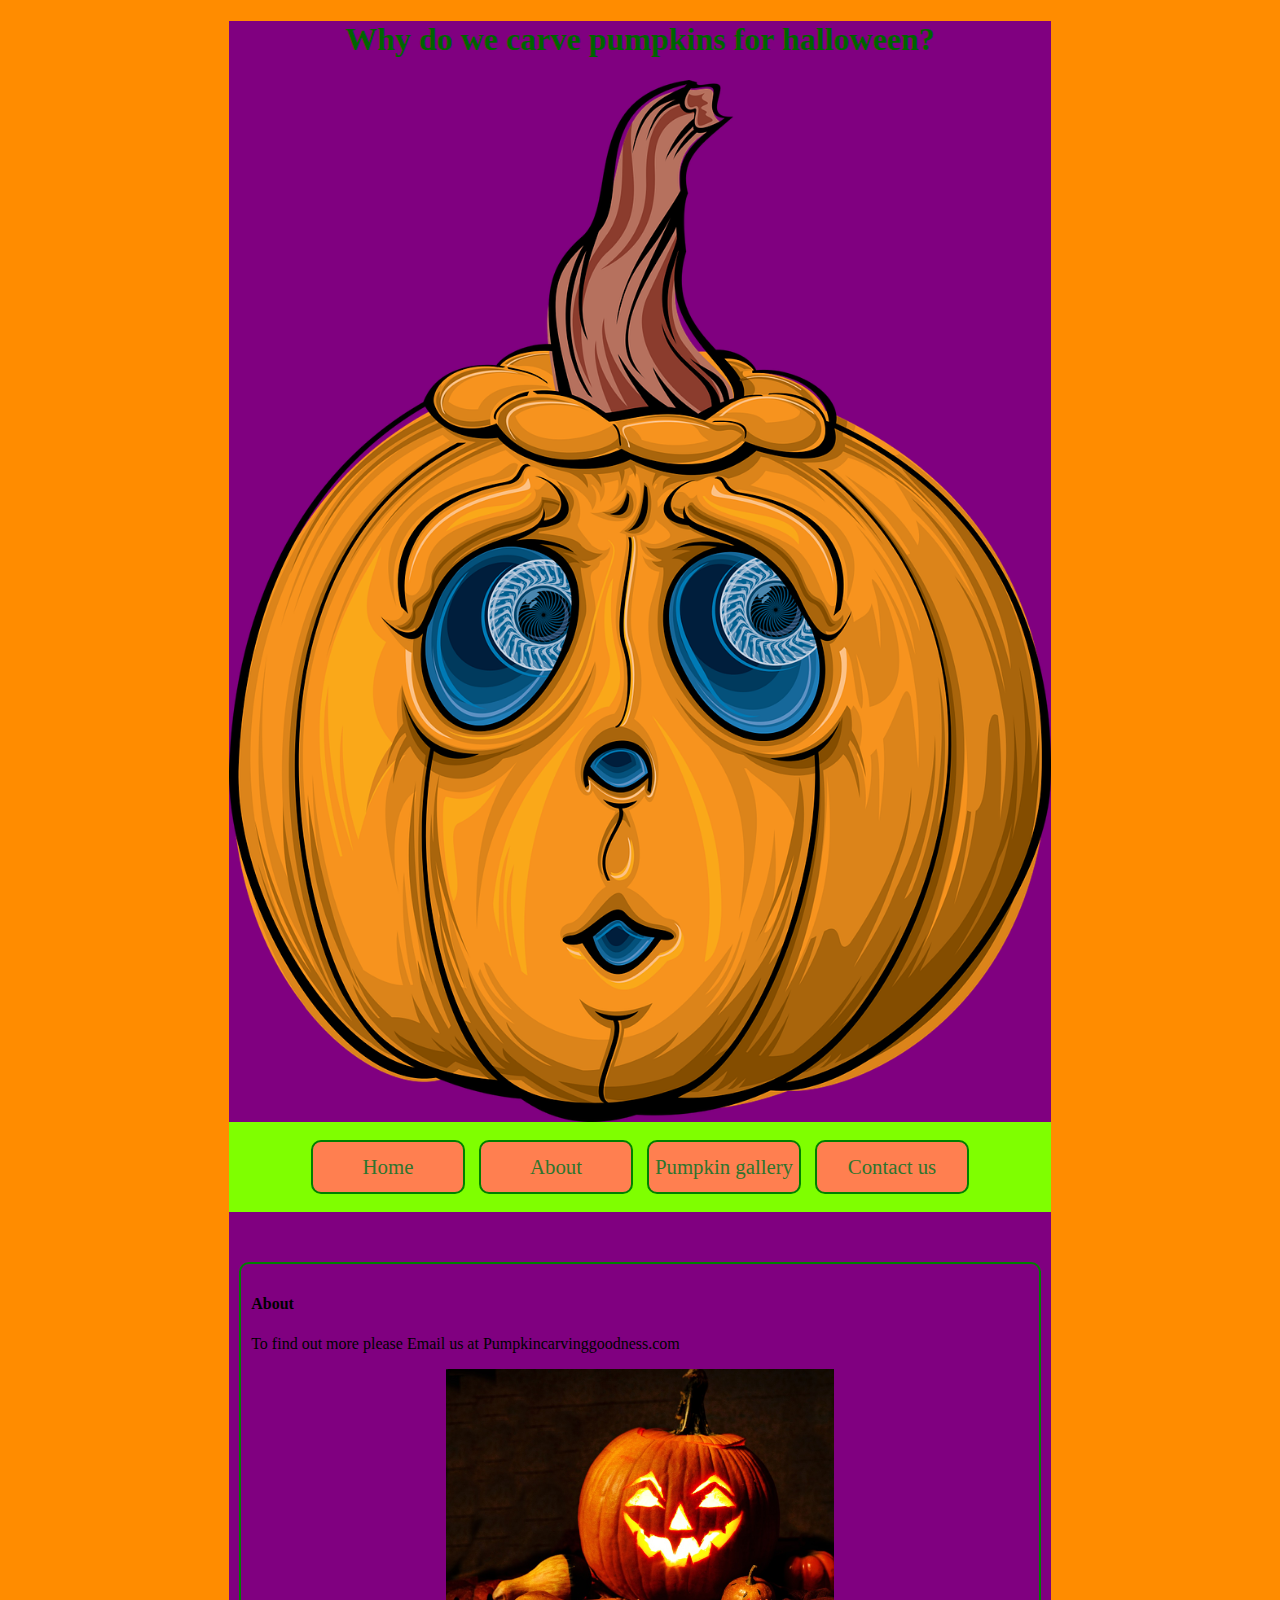
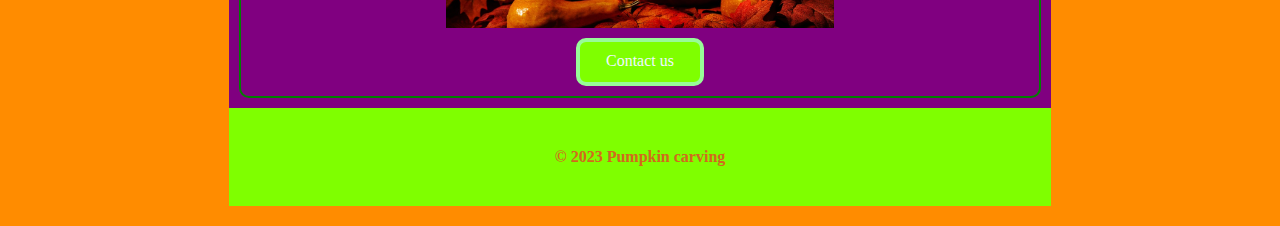
<file: responsivewedt/contact.html>
<!DOCTYPE html>
<html lang="en">
<head>
    <meta charset="UTF-8">
    <meta name="viewport" content="width=device-width, initial-scale=1.0">
    <title>Pumpkin carving</title>
    <link rel="stylesheet" href="css/styles.css">
</head>

<body>
 <div id="container"> 
    <header>
        <h1>Why do we carve pumpkins for halloween?</h1>
        <img src="images/cartoon-1640524_1280.png" alt="pumpkin">
    </header>
    <nav>
        <ul>
            <li><a href="index.html">Home</a></li>
            <li><a href="about.html">About</a></li>
            <li><a href="gallery.html">Pumpkin gallery</a></li>
            <li><a href="contact.html">Contact us</a></li>
        </ul>
    </nav>
    <main>
        
    </main> 
    <div id="lower_area">
        <div class="col">
            <h4>About</h4>
            
            <p>To find out more please Email us at Pumpkincarvinggoodness.com</p>
            
            
            
            <img src="images/jack-o-lantern-3735387_1280.jpg" alt="pumpkin">
            <a class="button" href="contact.html">Contact us</a>
        </div>
    </div>

    
    <footer>&copy; 2023 Pumpkin carving</footer>
 </div> 
</body>
</html>
</file>
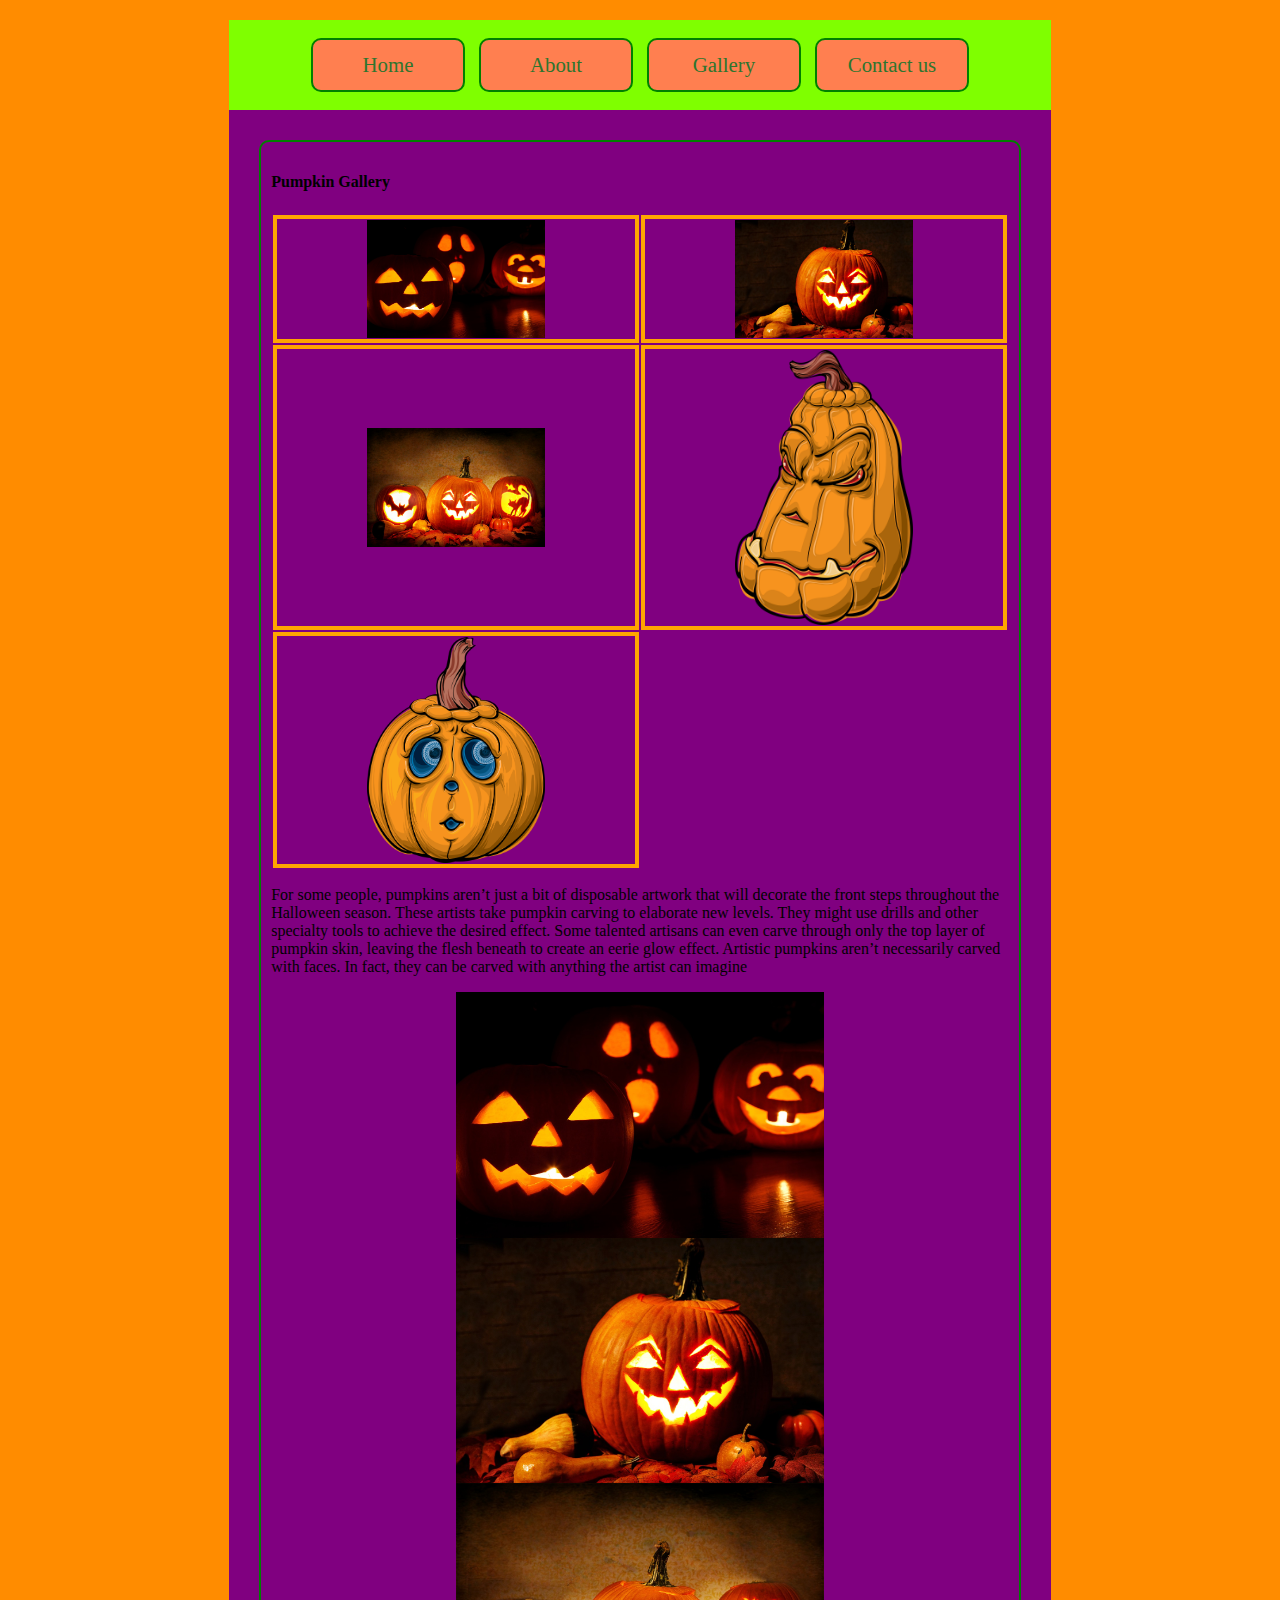
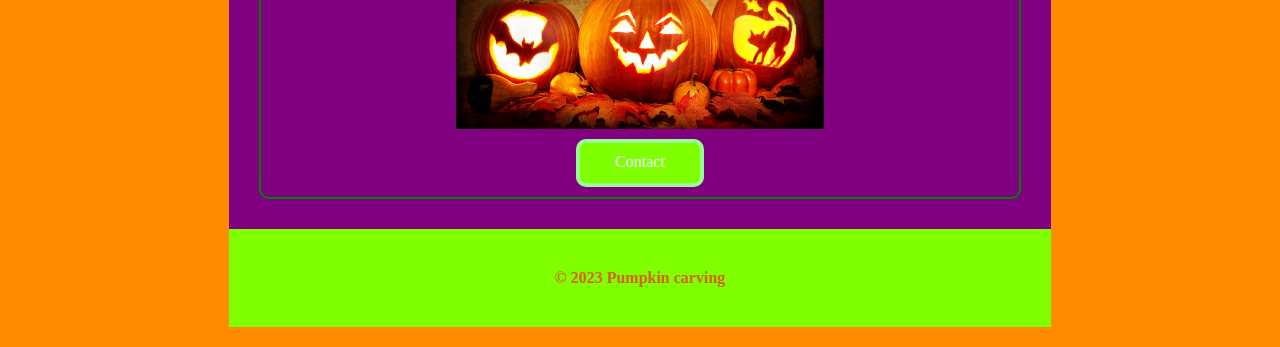
<file: responsivewedt/gallery.html>
<!DOCTYPE html>
<html lang="en">
<head>
    <meta charset="UTF-8">
    <meta name="viewport" content="width=device-width, initial-scale=1.0">
    <title>Pumpkin carving</title>
    <link rel="stylesheet" href="css/styles.css">
</head>

<body>
 <div id="container"> 
    <header>
    <nav>
        <ul>
            <li><a href="index.html">Home</a></li>
            <li><a href="about.html">About</a></li>
            <li><a href="gallery.html">Gallery</a></li>
            <li><a href="contact.html">Contact us</a></li>
        </ul>
    </nav>
    </header>
    
<main>
        

    <div class="col">
        <h4>Pumpkin Gallery</h4>
        <table>
            <tr>
                <td><img src="images/black-2909_1280.jpg" alt="pumpkin"></td>
                <td><img src="images/jack-o-lantern-3735387_1280.jpg" alt="pumpkins"></td>
            </tr>
            <tr>
                <td><img src="images/jack-o-lanterns-3735386_1280.jpg" alt="pumpkin"></td>
                <td><img src="images/pumpkin-1640465_1280.png" alt="pumpkin"></td>
            </tr>
            <tr>
            <td><img src="images/cartoon-1640524_1280.png" alt="pumpkin"></td>
            </tr>
            
</table>

        
        
        <p>For some people, pumpkins aren’t just a bit of disposable artwork that will decorate the front steps throughout the Halloween season. These artists take pumpkin carving to elaborate new levels. They might use drills and other specialty tools to achieve the desired effect. Some talented artisans can even carve through only the top layer of pumpkin skin, leaving the flesh beneath to create an eerie glow effect. Artistic pumpkins aren’t necessarily carved with faces. In fact, they can be carved with anything the artist can imagine</p>
        
        <img src="images/black-2909_1280.jpg" alt="pumpkin gallery">
        <img src="images/jack-o-lantern-3735387_1280.jpg" alt="pumpkin gallery">
        <img src="images/jack-o-lanterns-3735386_1280.jpg" alt="pumpkin gallery">
        <a class="button" href="contact.html">Contact</a>
    </div>
</main>
   
<footer>&copy; 2023 Pumpkin carving</footer>
</div>
</body>
</html>
</file>
<file: advancedcss/css/styles.css>
body {background-color: black;}

img {
    display: block;
    margin: 0 auto;
    width: 100%;
}

h1,h2,h3,h4 {
    color: aliceblue;
    text-align: center;
}

#container {
    background-color: chocolate;
    width: 65%;
    margin: 20px auto;
    border: 4px solid black;
}

nav {
    background-color: rgb(95, 172, 18);
    padding: 2px 0;
    text-align: center;
}

nav ul {
    padding: 0;
    list-style-type: none;
}

nav li {
    display: inline-block;
}

nav li a {
    display: block;
    background-color: green;
    width: 200px;
    height: 50px;
    line-height: 50px;
    font-size: 1.3em;
    font-weight: bold;
    color: aliceblue;
    text-decoration: none;
    border: 2px solid;
    border-radius: 20px;
    margin: 0 10px;
}

nav li a:hover {
    background-color: chartreuse;
    color: black;
    border: 6px double;
}

main {
    display: flex;
}

section, 
aside {
    border: 2px solid cornflowerblue;
    margin: 20px;
    padding: 20px;
}

section {
    width: 70%
}

aside {
    width: 30%;
}

.single_page {
    width: 100%;
}

#main_img_resize {
    width: 75%;
}

#lower_area {
    display: flex;
}

.col {
    border: 2px solid cornflowerblue;
    margin: 10px;
    padding: 10px;
    border-radius: 10px;
}

footer {
    background-color: green;
    text-align: center;
    padding: 40px 0;
    color: black;
    font-weight: bold;
}

.button {
    display: block;
    width: 100px;
    height: 20px;
    background-color: chartreuse;
    color: aliceblue;
    text-decoration: none;
    margin-top: 10px;
    padding: 10px;
    text-align: center;
    border: 4px solid black;
    border-radius: 10px;
}

.button:hover {
    background-color: coral;
    border-color: chocolate;
}

table {
    border: 4px solid black;

}

td, tr {
    border: 10px double;
}
</file>
<file: finalproject/css/styles.css>
@import url('https://fonts.googleapis.com/css2?family=Mooli&display=swap');
html{
    font-family: Mooli, sans-serif;
}



body{
    background-color: #6B0B16;
}

img {
    display: block;
    margin: 0 auto;
    width: 75%;
}

h1,h2,h3 {
    color: #6B0B16;
    text-align: center;
    text-decoration: none;
}

#container {
    background-color:#E7C96F;
    width: 75%;
    margin: 20px auto;
    border: 4px solid #6FC7F5;
}

nav {
    background-color:#6FC7F5;
    padding: 2px 0;
    text-align: center;
}

nav ul {
    padding: 0;
    list-style-type: none;
}

nav li {
    display: inline-block;
}

nav li a {
    display: block;
    background-color:#BB9C3F;
    width: 200px;
    height: 50px;
    line-height: 50px;
    font-size: 1.4em;
    font-weight: bold;
    color: #6B0B16;
    text-decoration: none;
    border: 2px solid #6B0B16 ;
    margin: 0 10px;
}

nav li a:hover {
    background-color: #6FC7F5;
    color: #6B0B16;
    border: 6px double ;
}

main {
    display: flex;
}

section, 
aside {
    border: 2px solid #6B0B16;
    margin: 20px;
    padding: 20px;
}

section {
    width: 80%;
}

aside {
    width: 20%;
}

.single_page {
    width: 100%;
}

#main_img_resize {
    width: 75%;
}

#lower_area {
    display: flex;

}

.col {
    border: 2px solid #6B0B16;
    margin: 10px;
    padding: 10px;
}

footer {
    background-color: #6FC7F5;
    text-align: center;
    padding: 40px 0;
    color: #6B0B16;
    font-weight: bold;
}

.button {
    display: block;
    width: 100px;
    height: 20px;
    background-color: #6FC7F5;
    color: #6B0B16;
    text-decoration: none;
    margin-top: 10px;
    padding: 10px;
    text-align: center;
    border: 4px solid #E7C96F;

}

.button.hover {
    background-color: #6B0B16;
    border-color: #6FC7F5;
}
</file>
<file: html5introcss/CSS/styles.css>
html{
    background-color: rgb(220, 120, 34);
}

h1,h2,h3{
    color: #03F558;
}

body{
    background-color: blueviolet;
    width: 960px;
    margin: 20px auto;
} 

header {
    padding: 20px;
    text-align: center;
}

header img {
    display: block;
    margin: 20px auto;
    width: 30%;
}

nav {
    background-color: orangered;
    padding: 20px;
    text-align: center;
}
nav a {
    color: blueviolet;
    font-size: 28px;
    margin: 0 20px;
}
nav a:hover {
    color: rgb(183, 86, 16);
    text-decoration: none;
}

main{
    padding: 20px;
}

main img {
    display: block;
    margin: 20px auto;
    width: 35%; 
}

footer {
    background-color: #03F558;
    text-align: center;
    padding: 40px 0;

}
</file>
<file: responsivewedt/css/styles.css>
body{
    background-color: darkorange;
}

img{
    display: block;
    margin: 0 auto;
    width: 100%;

}
h1,
h2,
h3 {
    color: darkgreen;
    text-align: center;
}
#container{
    background-color: purple;
}

nav {
    background-color: chartreuse;
    padding: 2px 0;
    text-align: center;
}

nav ul {
    padding: 0;
    list-style-type: none;

}

nav li{
    display: block;
    border-bottom: 2px solid greenyellow;
}

nav li a{
    display: block;
    height: 40px;
    line-height: 40px;
    background-color: coral;
    color: rgb(46, 117, 46);
    text-decoration: none;
    font-size: 1.3em;
    padding: 5px 0;

}

nav li a:hover{
    background-color: lightgreen;
    color: yellowgreen;
    border-color: green;


}

main{
    padding: 20px;

}

.col{
    padding: 10px;

}

footer{
    background-color: chartreuse;
    color: chocolate;
    font-weight: bold;
    text-align: center;
    padding: 40px 0;
}
.button {
    display: block;
    width: 100px;
    height: 20px;
    background-color: chartreuse;
    color: aliceblue;
    text-decoration: none;
    margin-top: 10px;
    padding: 10px;
    text-align: center;
    border: 4px solid palegreen;
    border-radius: 10px;
}

.button:hover {
    background-color: coral;
    border-color: chocolate;
}
table{
    border: lawngreen;

}
tr, td{
    border: 4px solid orange;
}

@media (min-width: 768px) {
    nav li{
        display: inline-block;
        border: 0;
    }

    nav li a{
        width: 150px;
        margin: 0 5px;
        border-radius: 10px;
        border: 2px solid green;
    }

    main{
        display: flex;
    }

    section, 
    aside{
        padding: 10px;
        margin: 10px;
        border: 2px solid plum;
        border-radius: 10px;

    }

    section{
        width: 70%;
    }

    aside{
        width: 30%;
    }

    .col img{
        width: 50%;
    }

    .button{
        margin-left: auto;
        margin-right: auto;
    }
    .single_page{
        width: 100%;
}

table img{
    width: 100%;
}

@media (min-width: 1024px) {
    #container{
        width: 65%;
        margin: 20px auto;

    }
    #lower_area{
        display: flex;
    }

    .col{
        border: 2px solid green;
        padding: 10px;
        margin: 10px;
        border-radius: 10px;
    }
    table img{
        width: 100%;



}
</file>
